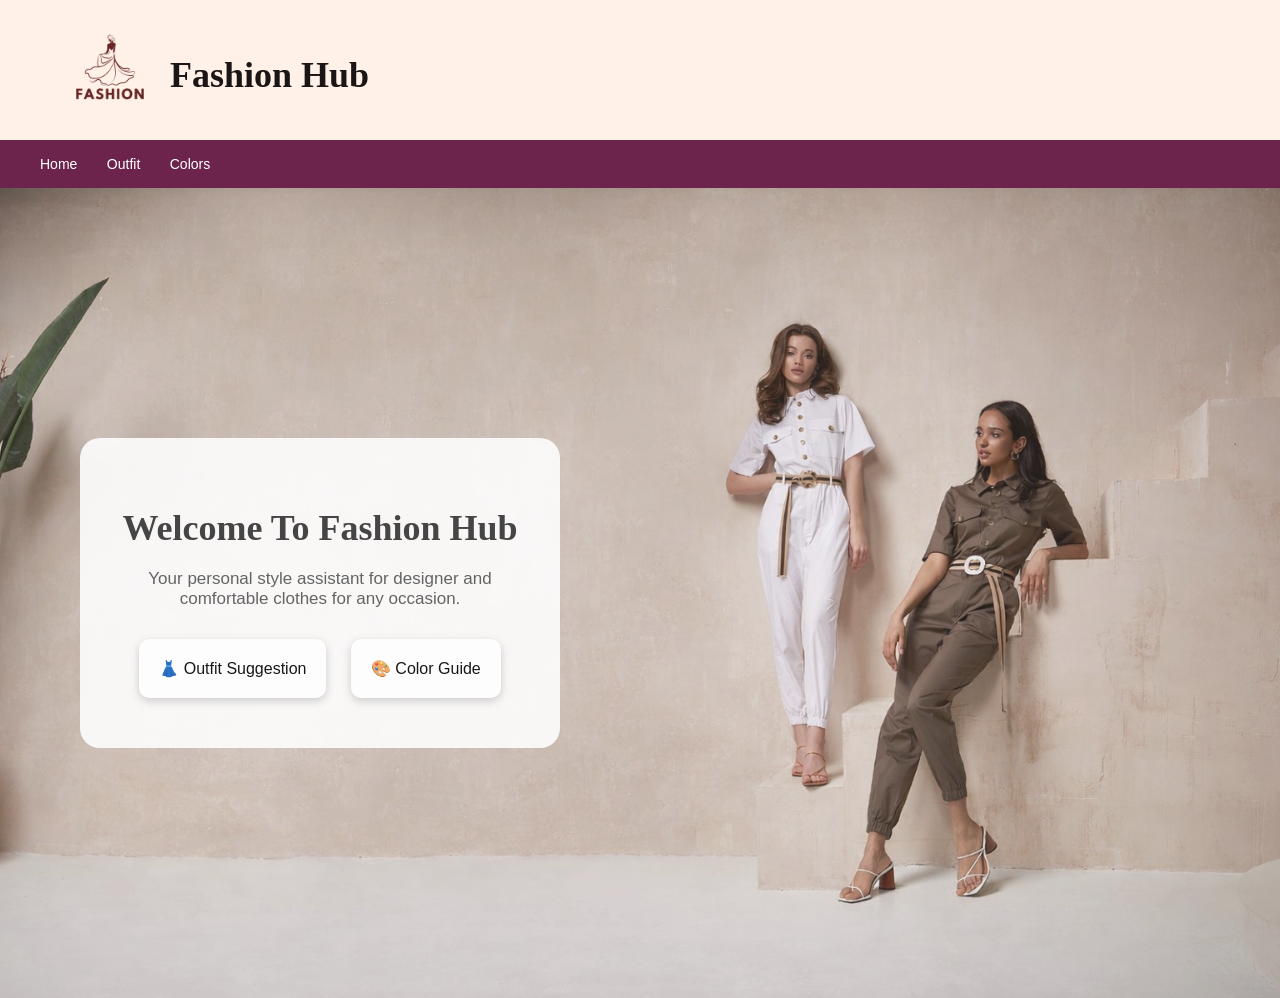
<file: index.html>
<!DOCTYPE html>
<html>
<head>
    <title>Fashion Hub</title>
    <link rel="stylesheet" href="style.css">
</head>
<body>
<header> 
    <div class="logo"> 
        <inline style="display: flex; align-items: center;">
        <img src="logo.png" alt="Fashion Hub Logo" height="100px" width="100px"   style="margin-right: 10px;">
        <h1>Fashion Hub</h1>
        </inline>
    </div></header>


<nav>
    <div>
        <a href="index.html">Home</a>
        <a href="outfit.html">Outfit</a>
        <a href="color.html">Colors</a>
    </div>
</nav>

    
<section class="hero">
<div class="container">
    <h1>Welcome To Fashion Hub</h1>
    <p class="desc">Your personal style assistant for designer and comfortable clothes for any occasion.</p>

    <div class="cards">
        <a href="outfit.html" class="card">👗 Outfit Suggestion</a>
        <a href="color.html" class="card">🎨 Color Guide</a>
    </div>
</div>
</section>

</body>
</html>
</file>
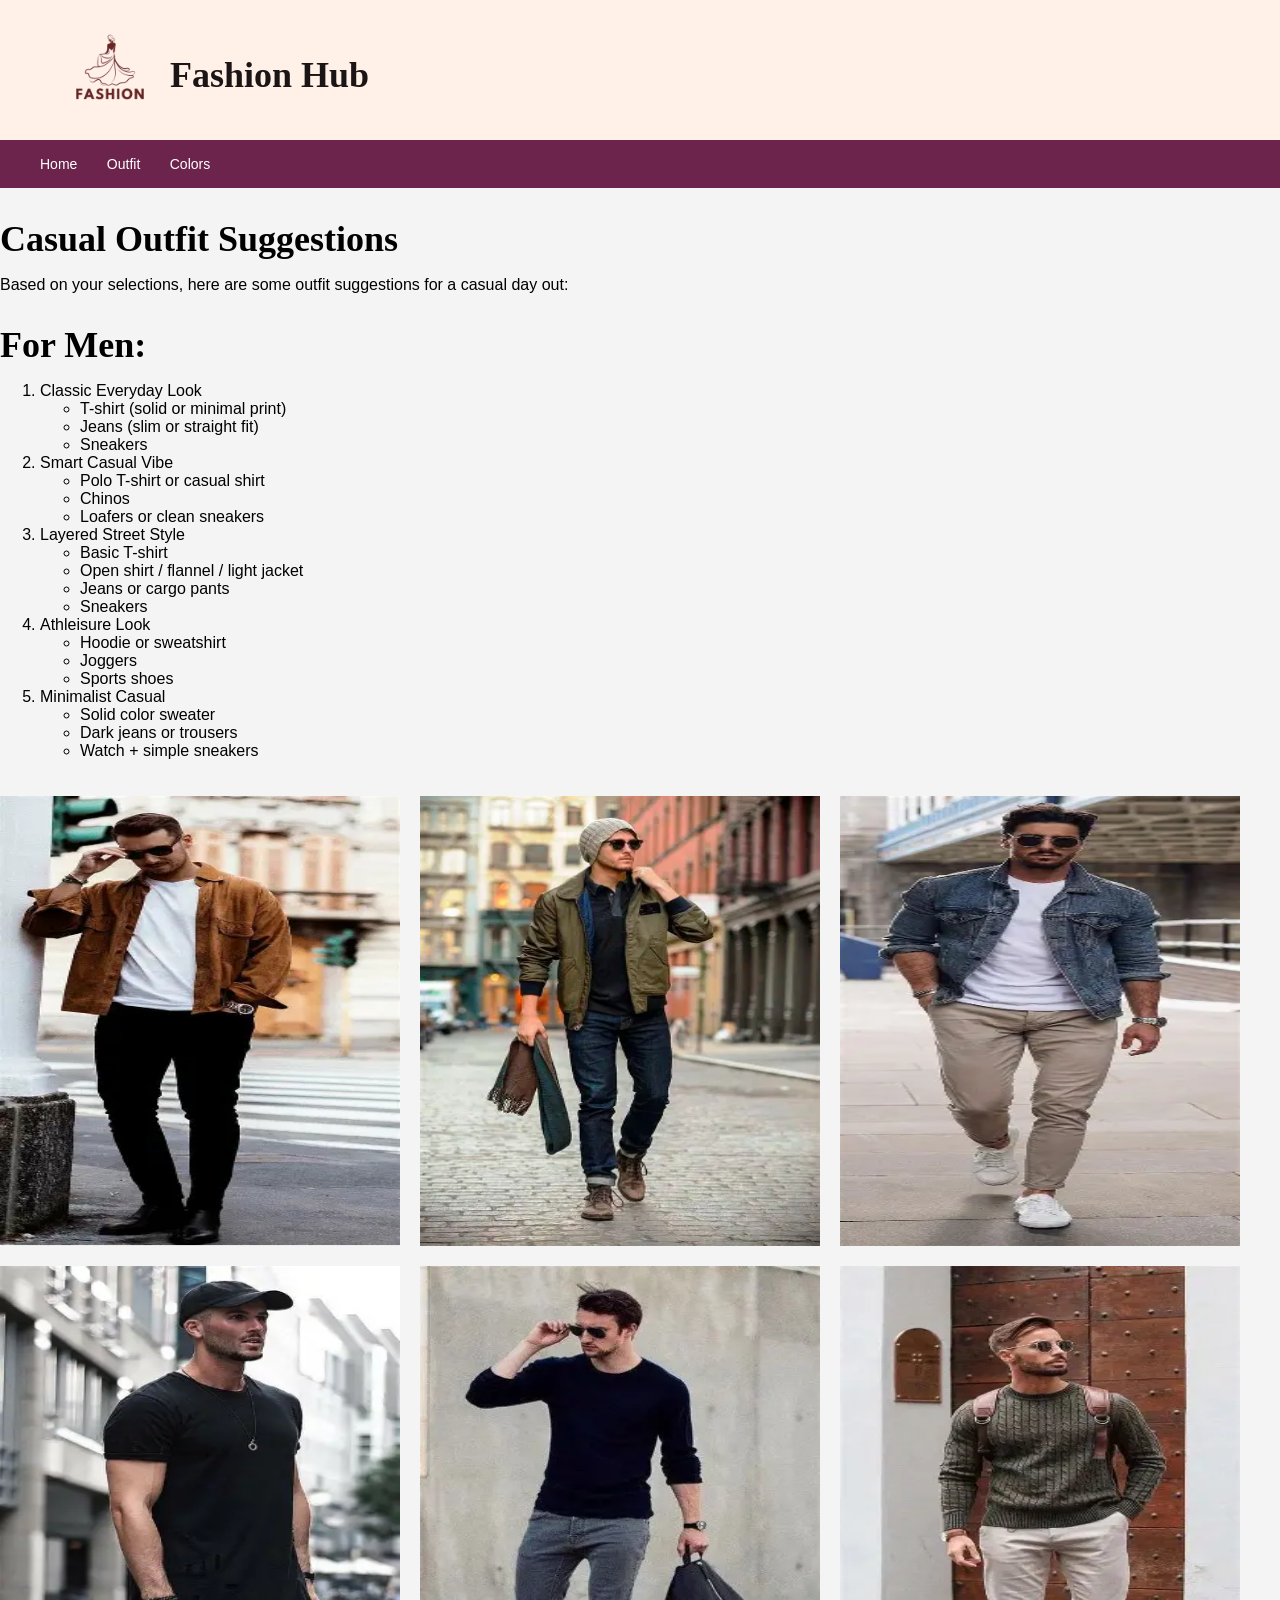
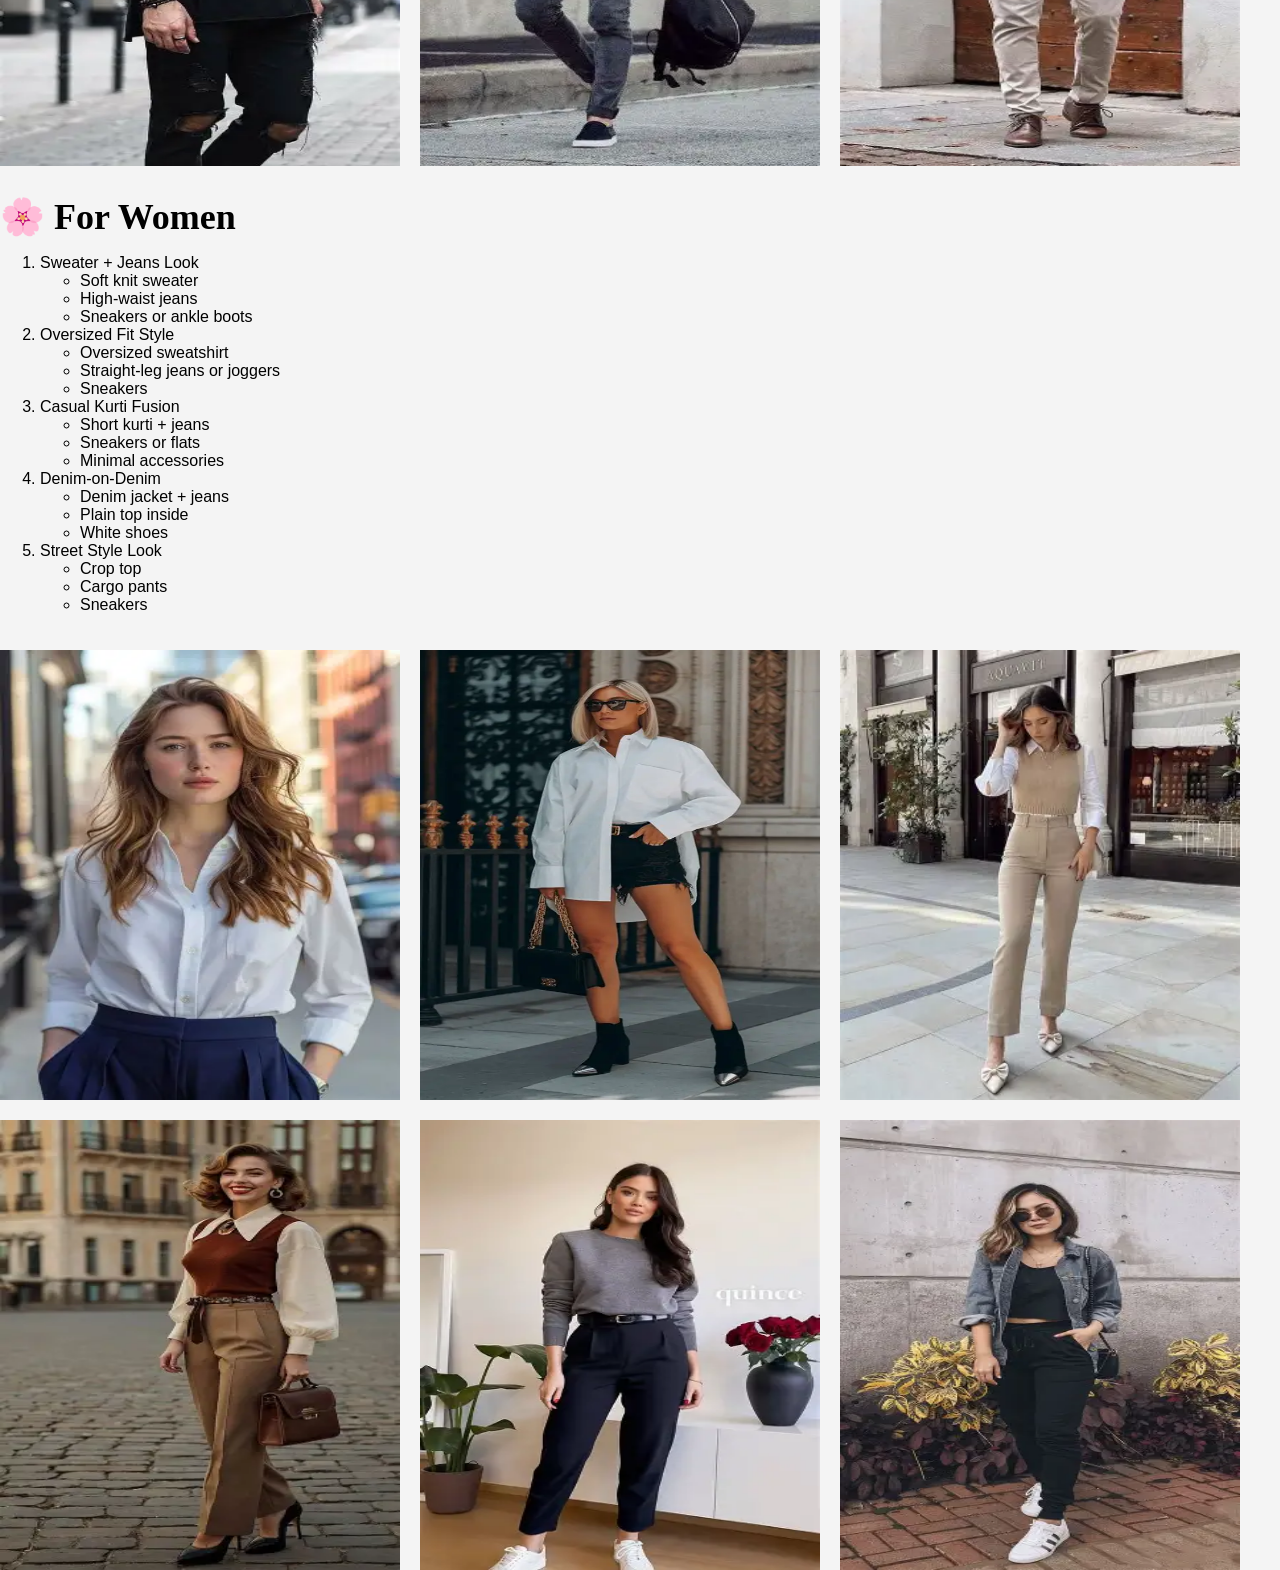
<file: casual.html>
<!DOCTYPE html>
<html>
<head>
    <title>Fashion Hub</title>
    <link rel="stylesheet" href="style.css">
    
</head>
<body>
<header> 
    <div class="logo"> 
        <inline style="display: flex; align-items: center;">
        <img src="logo.png" alt="Fashion Hub Logo" height="100px" width="100px"   style="margin-right: 10px;">
        <h1>Fashion Hub</h1>
        </inline>
    </div></header>


<nav>
    <div>
        <a href="index.html">Home</a>
        <a href="outfit.html">Outfit</a>
        <a href="color.html">Colors</a>
    </div>
</nav>
<div class="content">
    <h2>Casual Outfit Suggestions</h2>
    <p>Based on your selections, here are some outfit suggestions for a casual day out:</p>

    <h2>For Men:</h2>
    <ol>
        <li>Classic Everyday Look</li>
        <ul>
            <li>T-shirt (solid or minimal print)</li>
            <li>Jeans (slim or straight fit)</li>
            <li>Sneakers</li>
        </ul>

        <li>Smart Casual Vibe</li>
        <ul>
            <li>Polo T-shirt or casual shirt</li>
            <li>Chinos</li>
            <li>Loafers or clean sneakers</li>
        </ul>

        <li>Layered Street Style</li>
        <ul>
            <li>Basic T-shirt</li>
            <li>Open shirt / flannel / light jacket</li>
            <li>Jeans or cargo pants</li>
            <li>Sneakers</li>
        </ul>

        <li>Athleisure Look</li>
        <ul>
            <li>Hoodie or sweatshirt</li>
            <li>Joggers</li>
            <li>Sports shoes</li>
        </ul>

        <li>Minimalist Casual</li>
        <ul>
            <li>Solid color sweater</li>
            <li>Dark jeans or trousers</li>
            <li>Watch + simple sneakers</li>
        </ul>
    </ol>
    
    <inline style="display: flex; gap: 20px; flex-wrap: wrap;">
       <img src="sb2.webp" alt="Casual Outfit" style="width:400px; height: 450px; ; margin-top:20px;">
    <img src="sb1.webp" alt="Casual Outfit" style="width:400px; height: 450px; ; margin-top:20px;">
        <img src="sb3.webp" alt="Casual Outfit" style="width:400px; height:450px; ; margin-top:20px;">
        </inline>
        <inline style="display: flex; gap: 20px; flex-wrap: wrap;">
    <img src="sb4.webp" alt="Casual Outfit" style="width:400px; height: 500px; ; margin-top:20px;">
    <img src="sb6.webp" alt="Casual Outfit" style="width:400px; height: 500px; ; margin-top:20px;">
    <img src="sb5.webp" alt="Casual Outfit" style="width:400px; height: 500px;  margin-top:20px;">
    
    </inline>
    <h2>🌸 For Women</h2>
    <ol>
        <li>Sweater + Jeans Look</li>
        <ul>
            <li>Soft knit sweater</li>
            <li>High-waist jeans</li>
            <li>Sneakers or ankle boots</li>
        </ul>

        <li>Oversized Fit Style</li>
        <ul>
            <li>Oversized sweatshirt</li>
            <li>Straight-leg jeans or joggers</li>
            <li>Sneakers</li>
        </ul>

        <li>Casual Kurti Fusion</li>
        <ul>
            <li>Short kurti + jeans</li>
            <li>Sneakers or flats</li>
            <li>Minimal accessories</li>
        </ul>

        <li>Denim-on-Denim</li>
        <ul>
            <li>Denim jacket + jeans</li>
            <li>Plain top inside</li>
            <li>White shoes</li>
        </ul>

        <li>Street Style Look</li>
        <ul>
            <li>Crop top</li>
            <li>Cargo pants</li>
            <li>Sneakers</li>
        </ul>
    </ol>

    <inline style="display: flex; gap: 20px; flex-wrap: wrap;">
        <img src="cg1.webp" alt="casual Outfit" style="width:400px; height: 450px; margin-top:20px;">
        <img src="cg2.webp" alt="casual Outfit" style="width:400px; height: 450px;  margin-top:20px;">  
        <img src="cg6.webp" alt="casual Outfit" style="width:400px; height:450px;  margin-top:20px;">
        </inline>
        <inline style="display: flex; gap: 20px; flex-wrap: wrap;">
        <img src="cg4.webp" alt="casual Outfit" style="width:400px; height: 450px;  margin-top:20px;">
        <img src="cg5.webp" alt="casual Outfit" style="width:400px; height: 450px;  margin-top:20px;">
        <img src="cg3.webp" alt="casual Outfit" style="width:400px; height: 450px;  margin-top:20px;">
    </inline>
    </div>
</body></html>
</file>
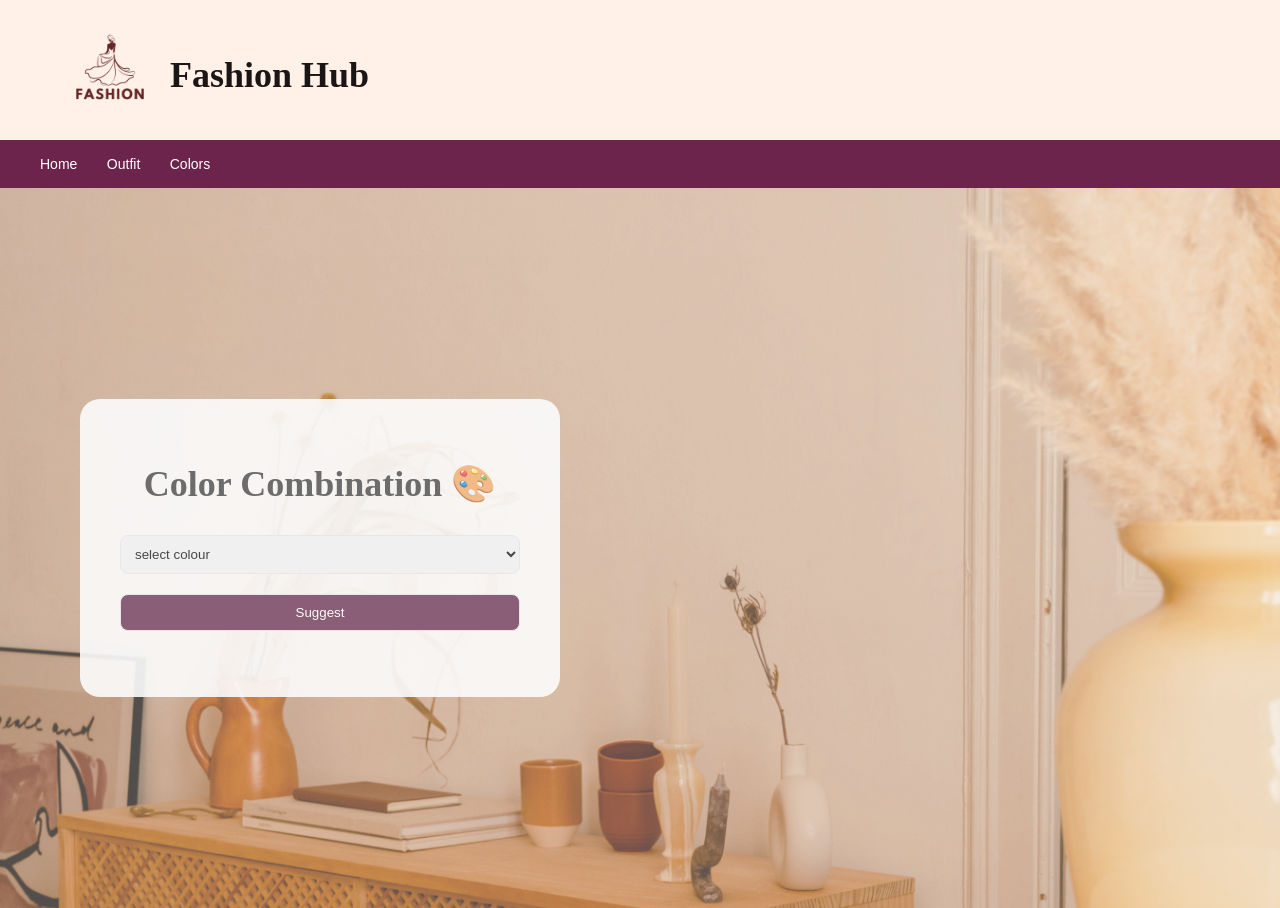
<file: color.html>
<!DOCTYPE html>
<html>
<head>
    <title>Color Guide</title>
    <link rel="stylesheet" href="style.css">
   
</head>
<body>
<header> 
    <div class="logo"> 
        <inline style="display: flex; align-items: center;">
        <img src="logo.png" alt="Fashion Hub Logo" height="100px" width="100px"   style="margin-right: 10px;">
        <h1>Fashion Hub</h1>
        </inline>
    </div></header>


<nav>
    <div>
        <a href="index.html">Home</a>
        <a href="outfit.html">Outfit</a>
        <a href="color.html">Colors</a>
    </div>
</nav>
<div class="color">
<div class="container">
    <h1>Color Combination 🎨</h1>

    <select id="color">
         <option  value="blue" >select colour</option>
        <option id="blue" value="blue" >Blue</option>
        <option id="black" value="black" >Black</option>
        <option id="red" value="red" >Red</option>
        <option id="green" value="green" >Green</option>
        <option id="orange" value="orange" >Orange</option>
        <option id="brown" value="brown" >Brown</option>
        <option id="pink" value="pink" >Pink</option>
        <option id="yellow" value="yellow" >Yellow</option>
        <option id="purple" value="purple" >Purple</option>
        <option id="white" value="white" >White</option>
<option id="gray" value="gray" >Gray</option>
    </select>

    <button onclick="suggestColor()">Suggest</button>

    <p id="colorResult"></p>
</div>
</div>

<script src="script.js"></script>
</body>
</html>
</file>
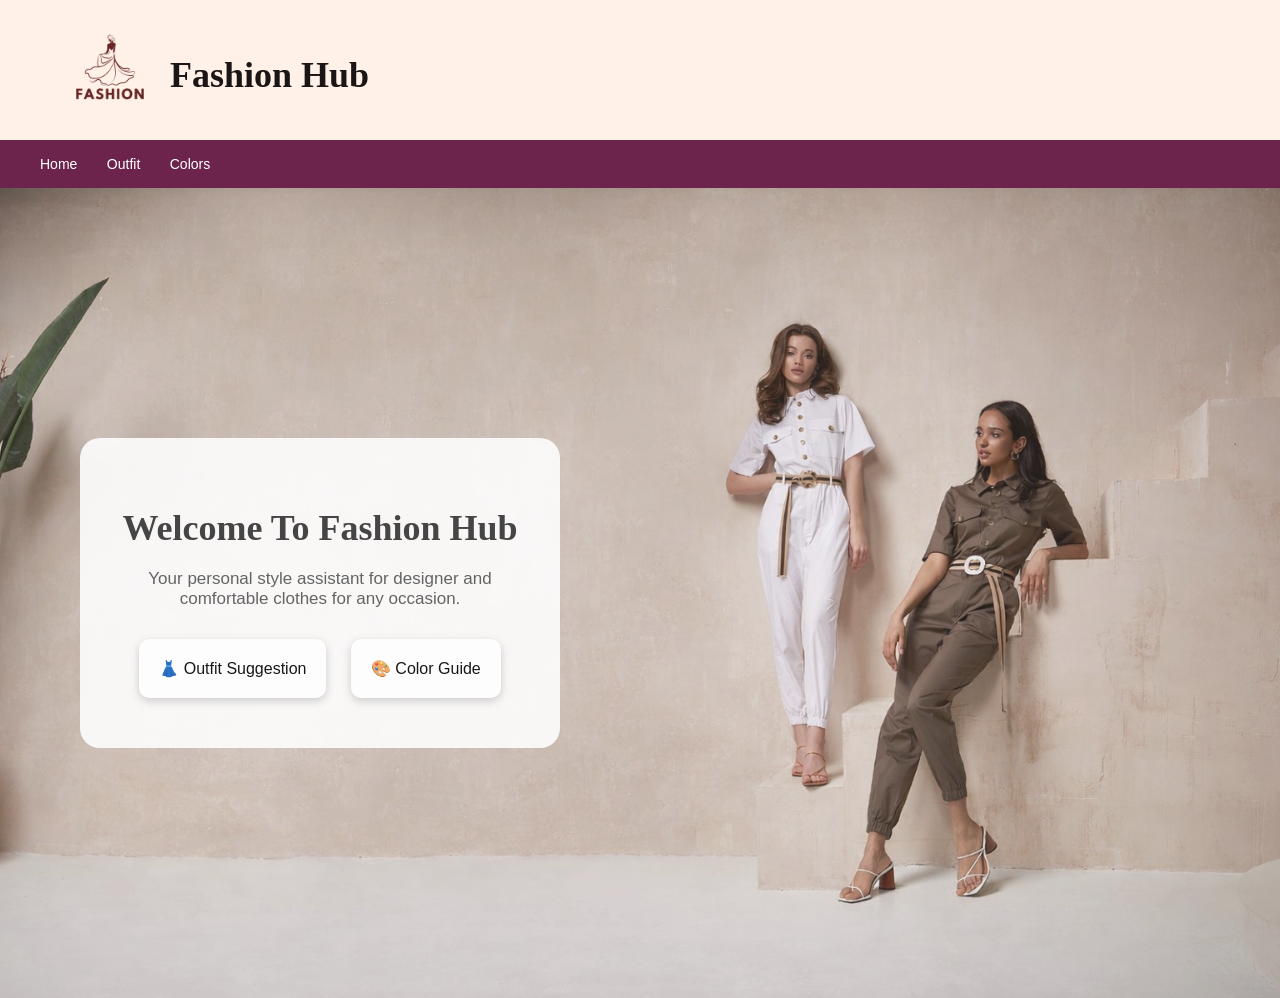
<file: home.html>
<!DOCTYPE html>
<html>
<head>
    <title>Fashion Hub</title>
    <link rel="stylesheet" href="style.css">
</head>
<body>
<header> 
    <div class="logo"> 
        <inline style="display: flex; align-items: center;">
        <img src="logo.png" alt="Fashion Hub Logo" height="100px" width="100px"   style="margin-right: 10px;">
        <h1>Fashion Hub</h1>
        </inline>
    </div></header>


<nav>
    <div>
        <a href="home.html">Home</a>
        <a href="outfit.html">Outfit</a>
        <a href="color.html">Colors</a>
    </div>
</nav>

    
<section class="hero">
<div class="container">
    <h1>Welcome To Fashion Hub</h1>
    <p class="desc">Your personal style assistant for designer and comfortable clothes for any occasion.</p>

    <div class="cards">
        <a href="outfit.html" class="card">👗 Outfit Suggestion</a>
        <a href="color.html" class="card">🎨 Color Guide</a>
    </div>
</div>
</section>

</body>
</html>
</file>
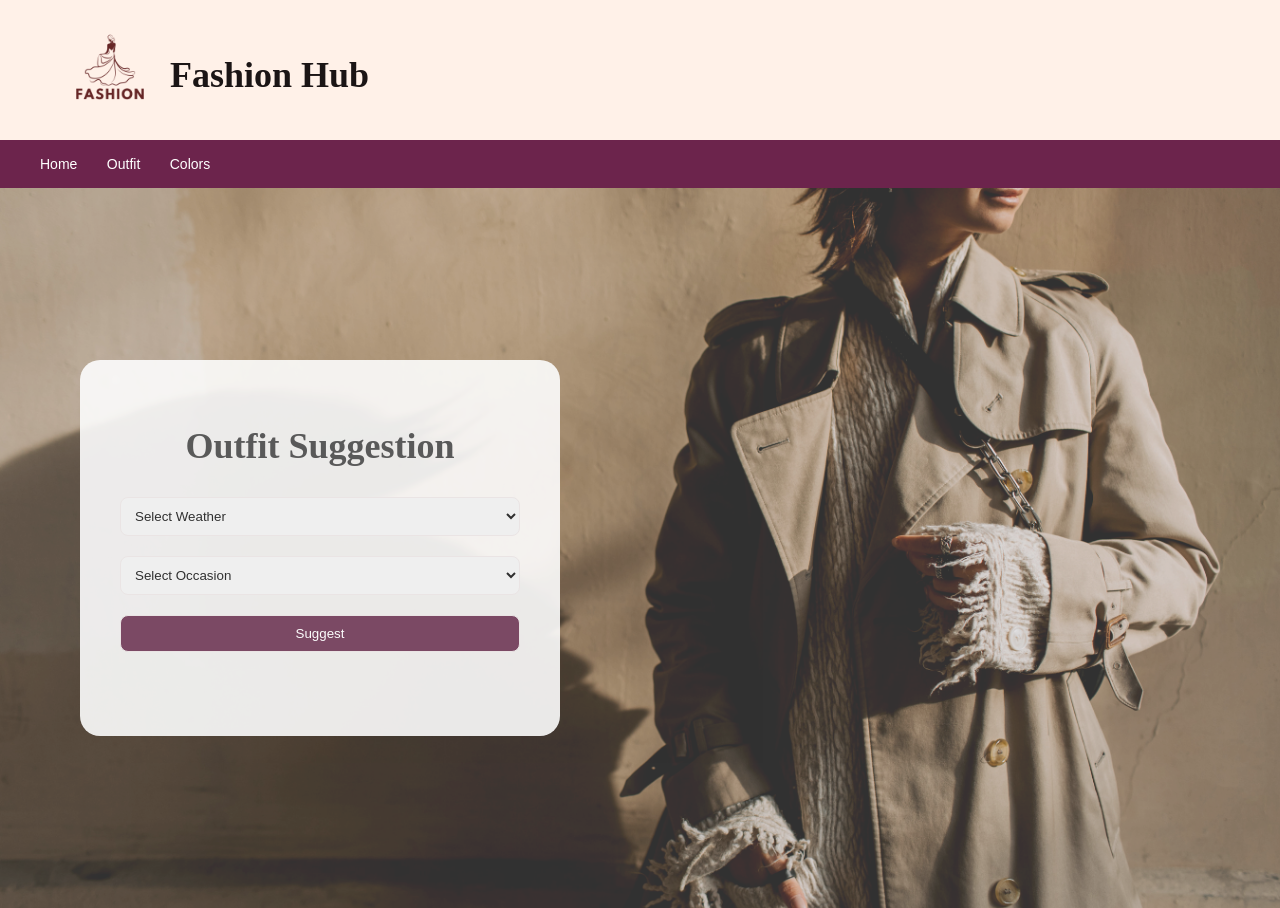
<file: outfit.html>
<!DOCTYPE html>
<html>
<head>
    <title>Outfit Suggestion</title>
    <link rel="stylesheet" href="style.css">
</head>
<body>
<header> 
    <div class="logo"> 
        <inline style="display: flex; align-items: center;">
        <img src="logo.png" alt="Fashion Hub Logo" height="100px" width="100px"   style="margin-right: 10px;">
        <h1>Fashion Hub</h1>
        </inline>
    </div></header>


<nav>
    <div>
        <a href="index.html">Home</a>
        <a href="outfit.html">Outfit</a>
        <a href="color.html">Colors</a>
    </div>
</nav>
<div class="outfit">
<div class="container">
    <h1>Outfit Suggestion </h1>
<select id="weather" name="Weather">
        <option value="">Select Weather</option>
        <option value="hot">Summer</option>
        <option value="cold">Winter</option>
        <option value="rainy">Rainy</option>
    </select>
    
    <select id="occasion" name="Occasion" >
        <option value="">Select Occasion</option>
        <option value="college">College</option>
        <option value="party">Party</option>
        <option value="casual">Casual</option>
    </select>

    

    <button onclick="suggestOutfit()">Suggest</button>

    <p id="result"></p>
    <img id="outfitImage" width="250">
</div>
</div>

<script src="script.js"></script>
</body>
</html>
</file>
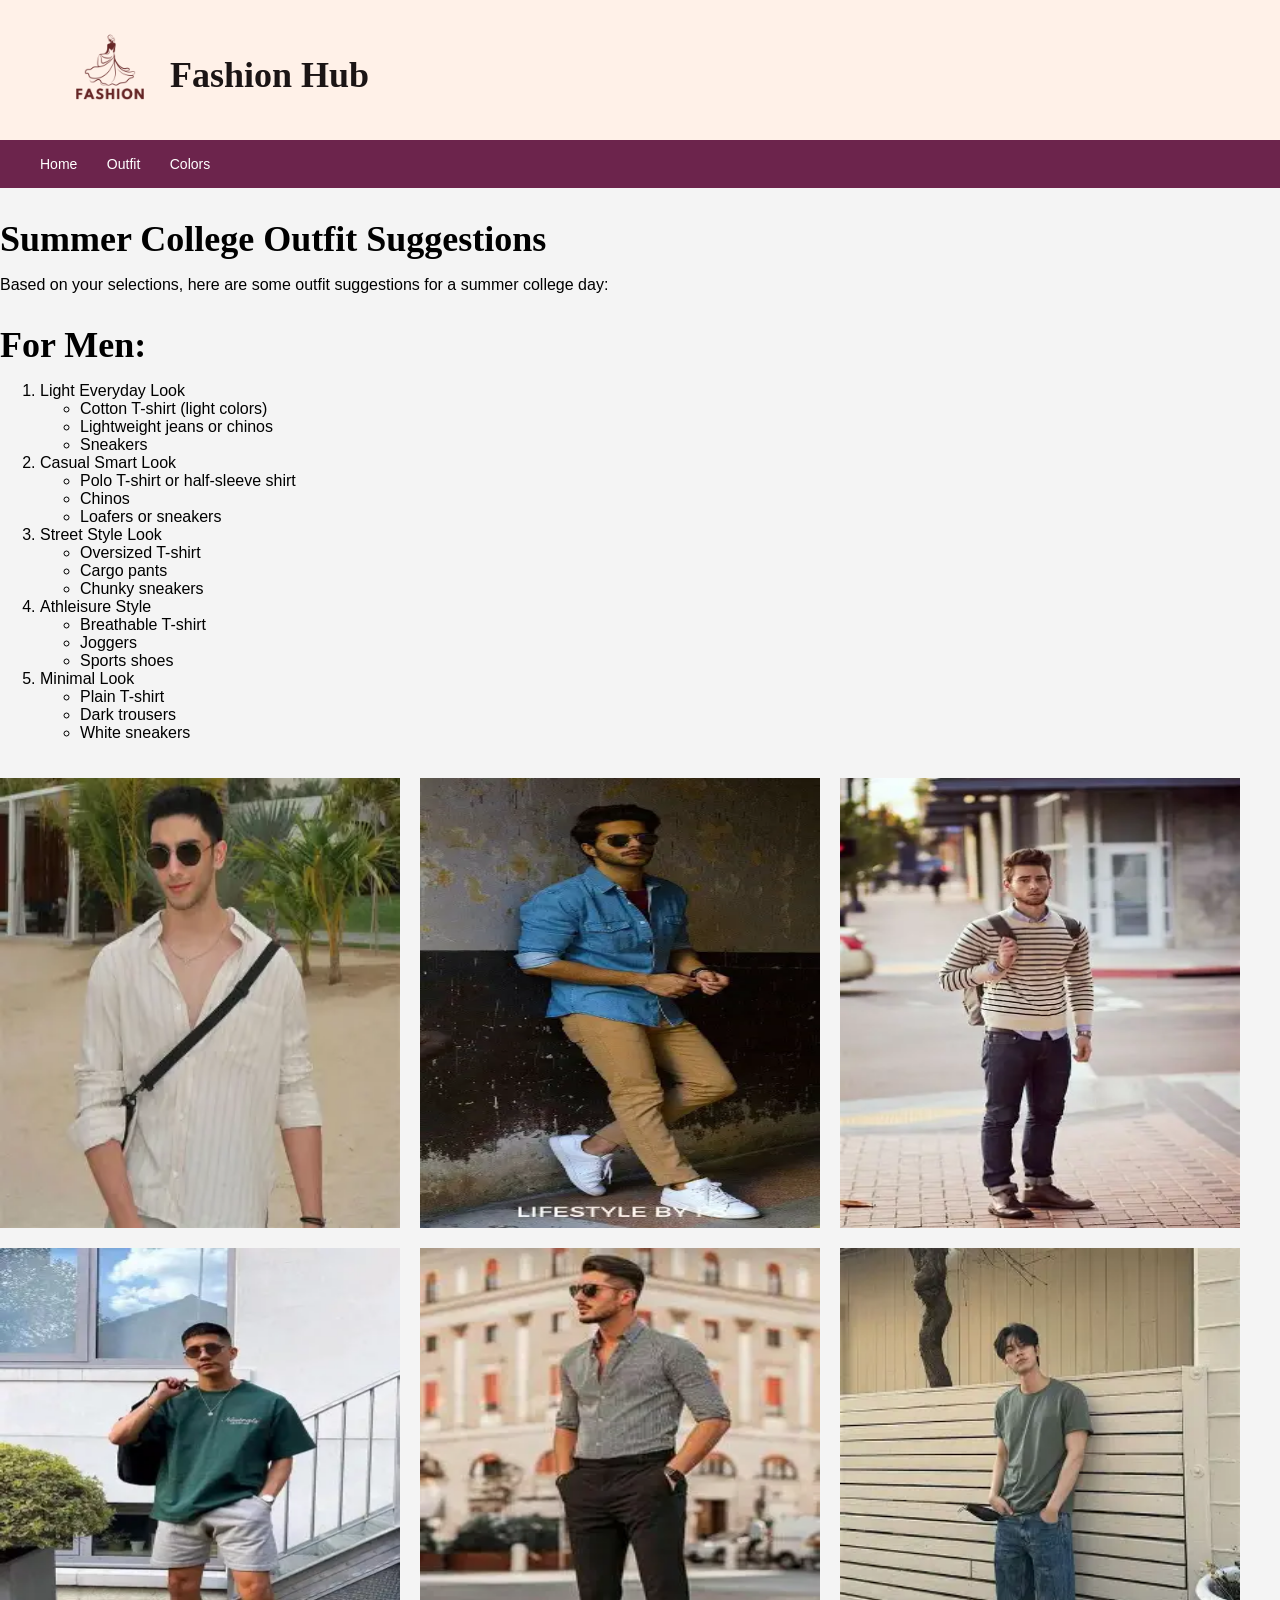
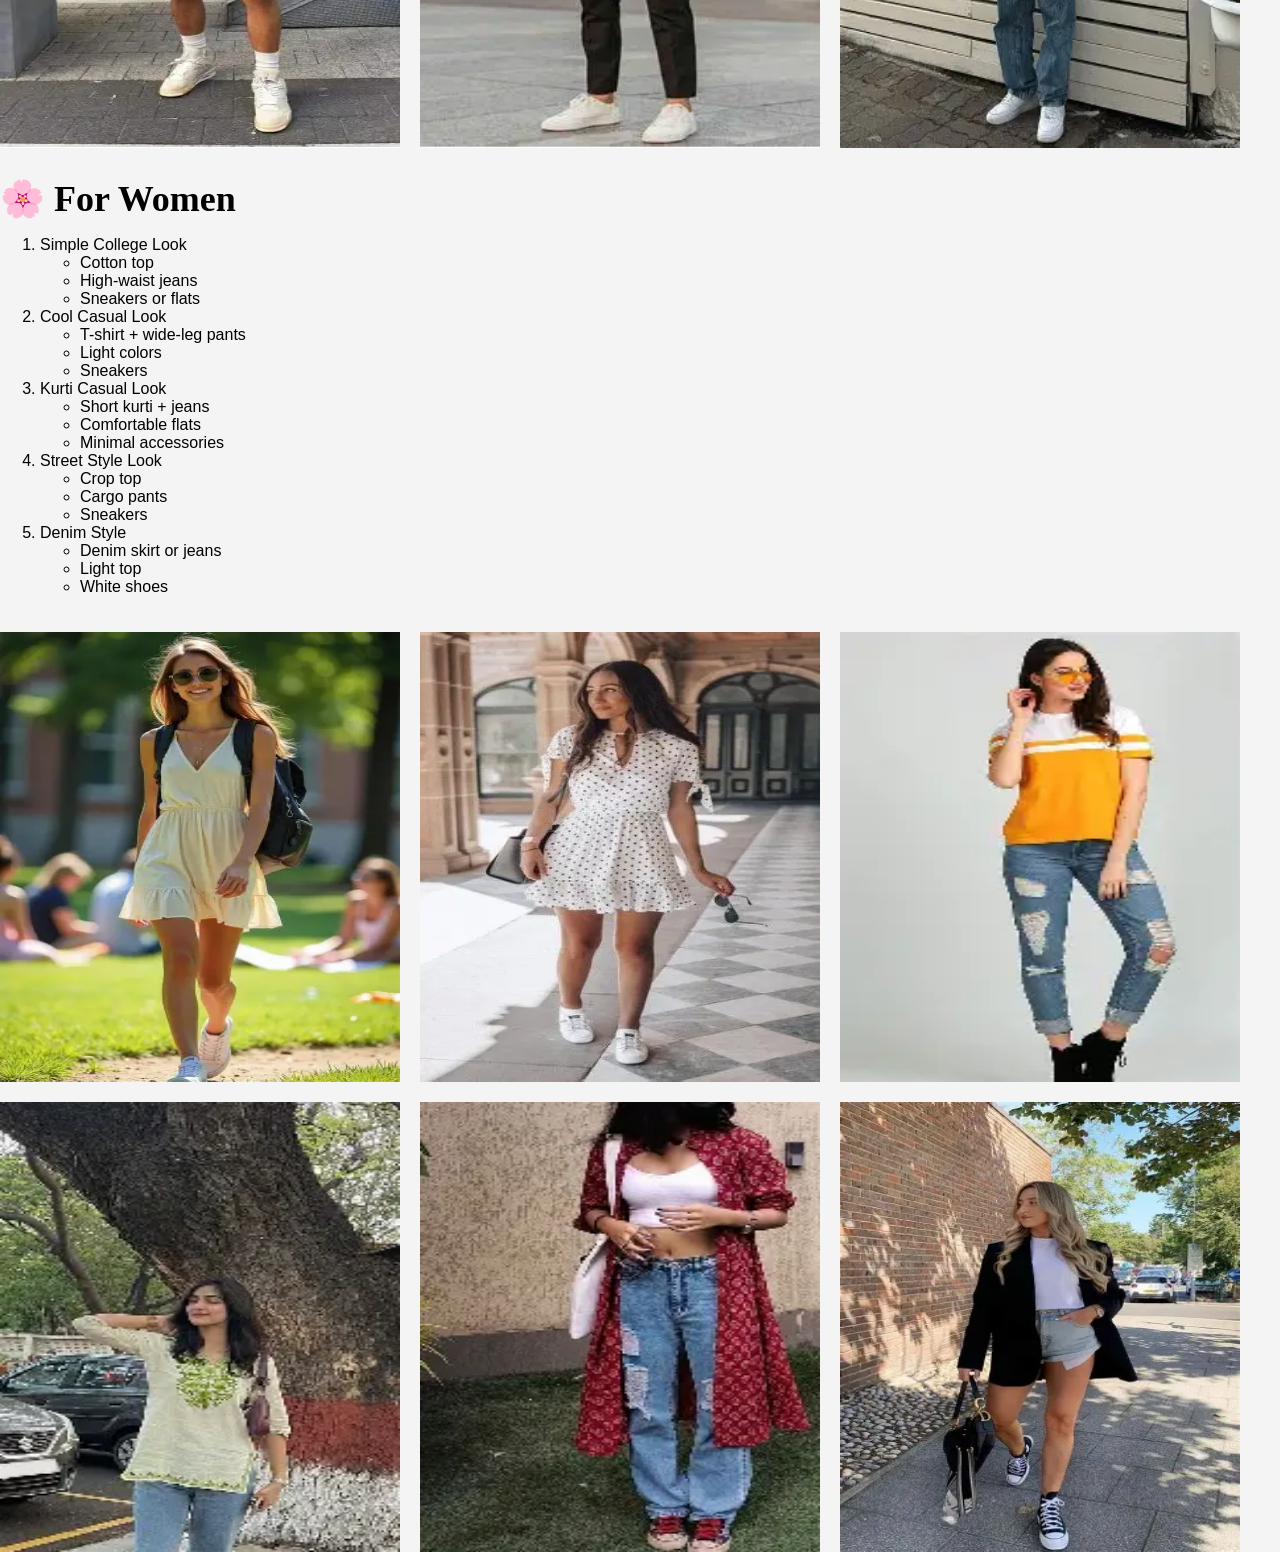
<file: sum_col.html>
<!DOCTYPE html>
<html>
<head>
    <title>Fashion Hub</title>
    <link rel="stylesheet" href="style.css">
    
</head>
<body>
<header> 
    <div class="logo"> 
        <inline style="display: flex; align-items: center;">
        <img src="logo.png" alt="Fashion Hub Logo" height="100px" width="100px"   style="margin-right: 10px;">
        <h1>Fashion Hub</h1>
        </inline>
    </div></header>


<nav>
    <div>
        <a href="index.html">Home</a>
        <a href="outfit.html">Outfit</a>
        <a href="color.html">Colors</a>
    </div>
</nav>
<div class="content">
    <h2>Summer College Outfit Suggestions</h2>
    <p>Based on your selections, here are some outfit suggestions for a summer college day:</p>

    <h2>For Men:</h2>
    <ol>
        <li>Light Everyday Look</li>
        <ul>
            <li>Cotton T-shirt (light colors)</li>
            <li>Lightweight jeans or chinos</li>
            <li>Sneakers</li>
        </ul>

        <li>Casual Smart Look</li>
        <ul>
            <li>Polo T-shirt or half-sleeve shirt</li>
            <li>Chinos</li>
            <li>Loafers or sneakers</li>
        </ul>

        <li>Street Style Look</li>
        <ul>
            <li>Oversized T-shirt</li>
            <li>Cargo pants</li>
            <li>Chunky sneakers</li>
        </ul>

        <li>Athleisure Style</li>
        <ul>
            <li>Breathable T-shirt</li>
            <li>Joggers</li>
            <li>Sports shoes</li>
        </ul>

        <li>Minimal Look</li>
        <ul>
            <li>Plain T-shirt</li>
            <li>Dark trousers</li>
            <li>White sneakers</li>
        </ul>
    </ol>
    <inline style="display: flex; gap: 20px; flex-wrap: wrap;">
       <img src="sm1.webp" alt="Summer College Outfit" style="width:400px; height: 450px; ; margin-top:20px;">
    <img src="sm2.webp" alt="Summer College Outfit" style="width:400px; height: 450px; ; margin-top:20px;">
        <img src="sm3.webp" alt="Summer College Outfit" style="width:400px; height:450px; ; margin-top:20px;">
        </inline>
        <inline style="display: flex; gap: 20px; flex-wrap: wrap;">
    <img src="sm4.webp" alt="Summer College Outfit" style="width:400px; height: 500px; ; margin-top:20px;">
    <img src="sm6.webp" alt="Summer College Outfit" style="width:400px; height: 500px; ; margin-top:20px;">
    <img src="sm5.webp" alt="Summer College Outfit" style="width:400px; height: 500px;  margin-top:20px;">
    
    </inline>
   <h2>🌸 For Women</h2>
    <ol>
        <li>Simple College Look</li>
        <ul>
            <li>Cotton top</li>
            <li>High-waist jeans</li>
            <li>Sneakers or flats</li>
        </ul>

        <li>Cool Casual Look</li>
        <ul>
            <li>T-shirt + wide-leg pants</li>
            <li>Light colors</li>
            <li>Sneakers</li>
        </ul>

        <li>Kurti Casual Look</li>
        <ul>
            <li>Short kurti + jeans</li>
            <li>Comfortable flats</li>
            <li>Minimal accessories</li>
        </ul>

        <li>Street Style Look</li>
        <ul>
            <li>Crop top</li>
            <li>Cargo pants</li>
            <li>Sneakers</li>
        </ul>

        <li>Denim Style</li>
        <ul>
            <li>Denim skirt or jeans</li>
            <li>Light top</li>
            <li>White shoes</li>
        </ul>
    </ol>

    <inline style="display: flex; gap: 20px; flex-wrap: wrap;">
        <img src="sw1.webp" alt="summer college Outfit" style="width:400px; height: 450px; margin-top:20px;">
        <img src="sw2.webp" alt="summer college Outfit" style="width:400px; height: 450px;  margin-top:20px;">  
        <img src="sw6.webp" alt="summer college Outfit" style="width:400px; height:450px;  margin-top:20px;">
        </inline>
        <inline style="display: flex; gap: 20px; flex-wrap: wrap;">
        <img src="sw4.webp" alt="summer college Outfit" style="width:400px; height: 450px;  margin-top:20px;">
        <img src="sw5.webp" alt="summer college Outfit" style="width:400px; height: 450px;  margin-top:20px;">
        <img src="sw3.webp" alt="summer college Outfit" style="width:400px; height: 450px;  margin-top:20px;">
    </inline>
    </div>

</body></html>
</file>
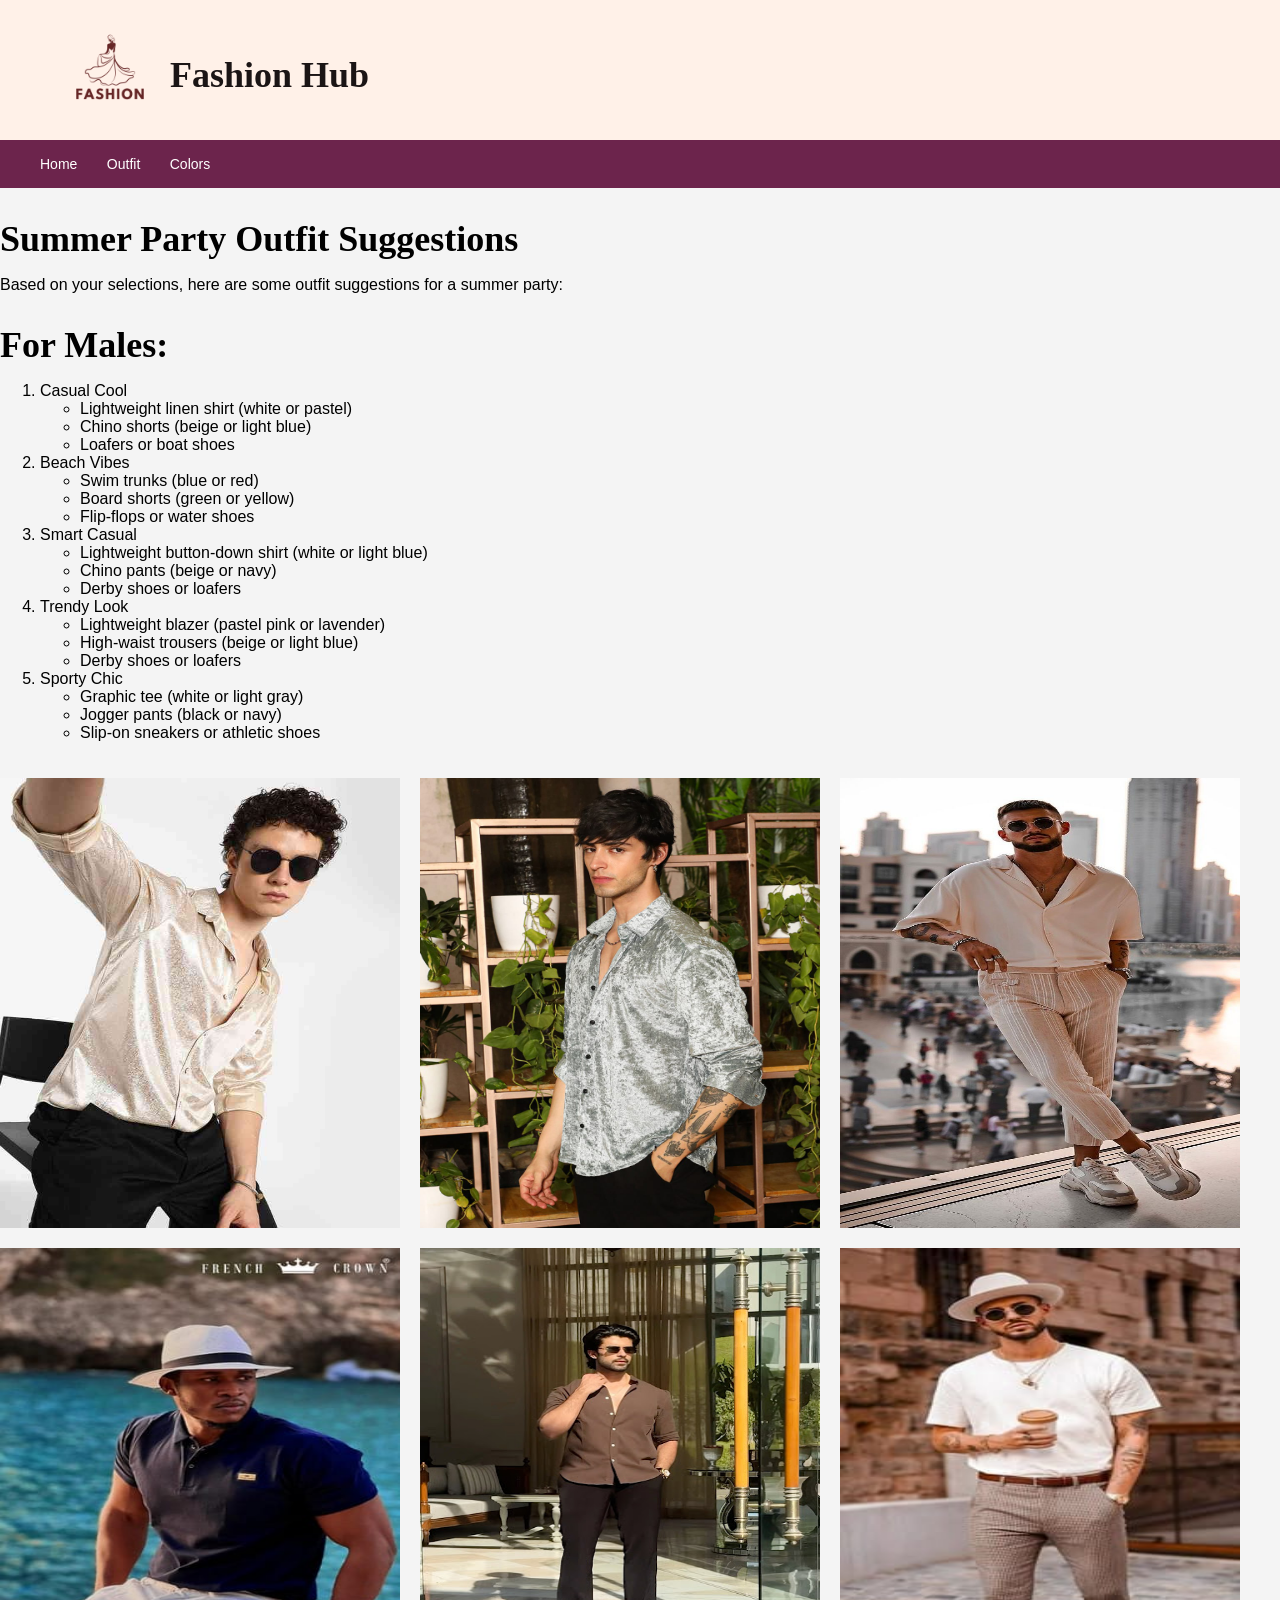
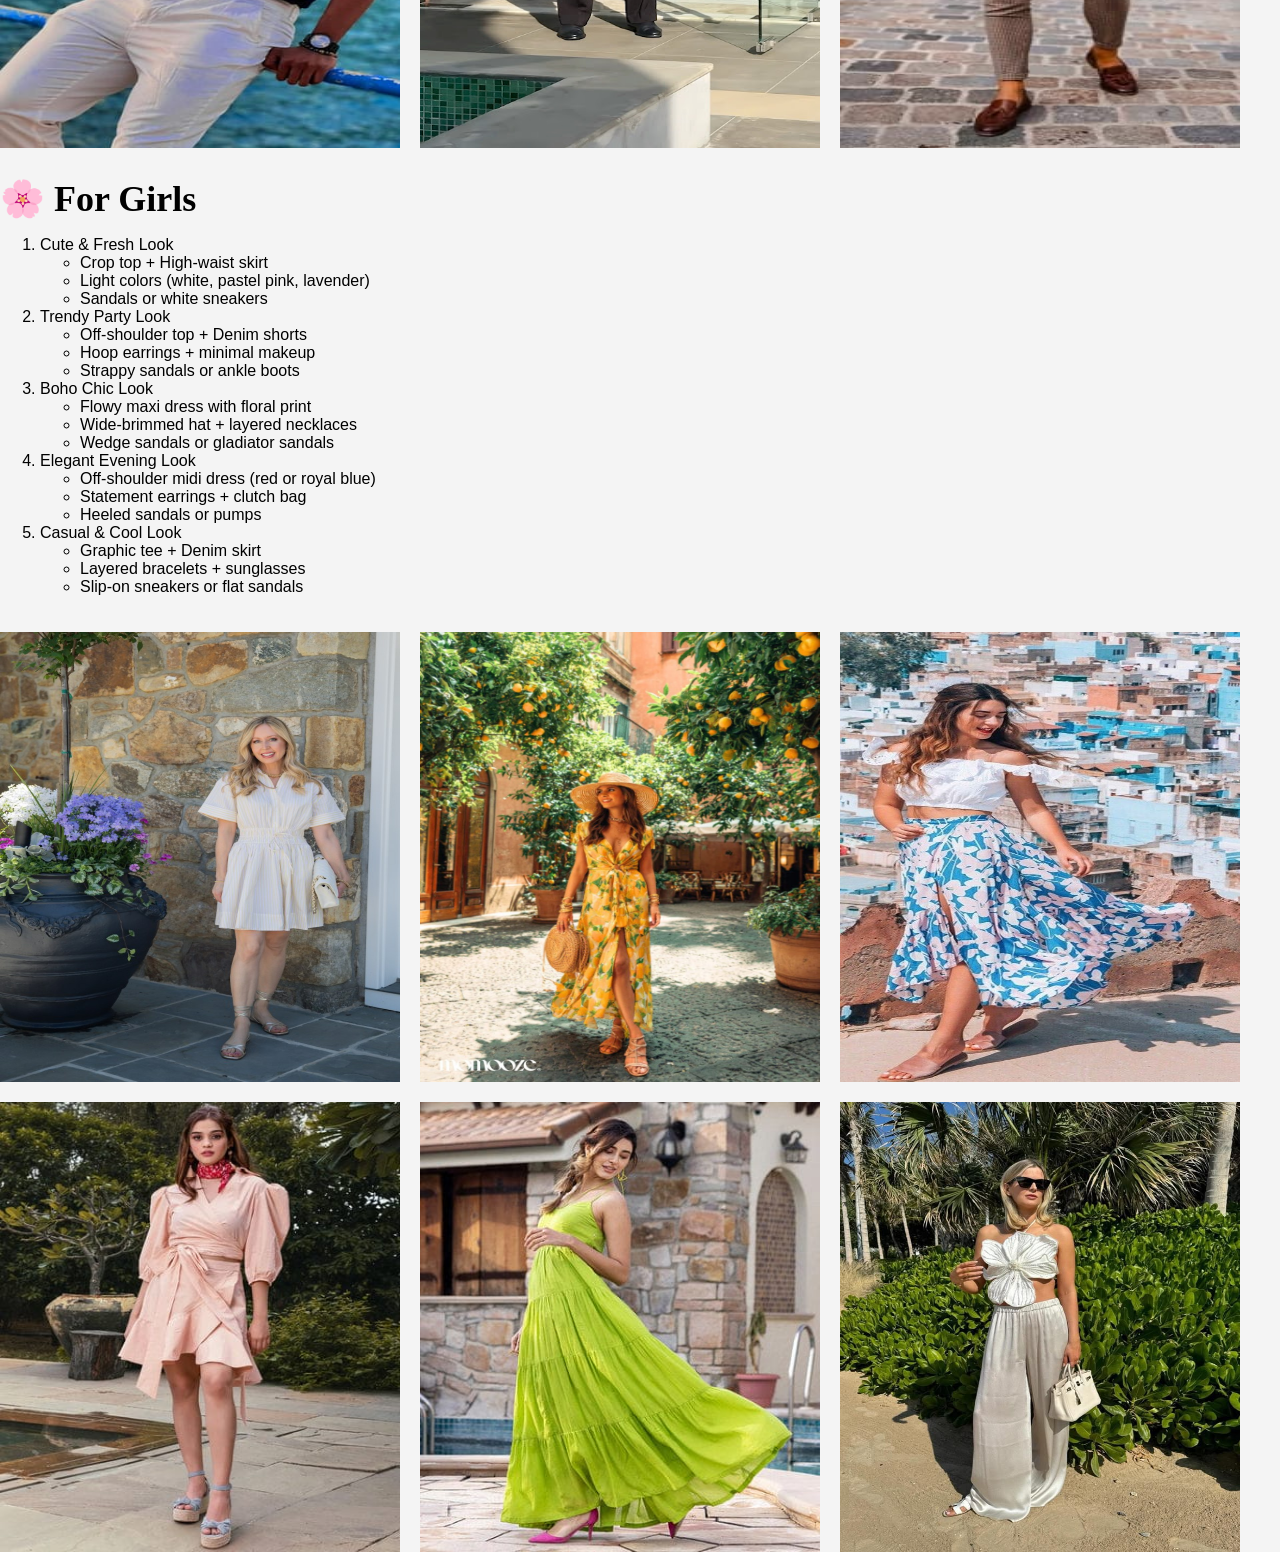
<file: sum_party.html>
<!DOCTYPE html>
<html>
<head>
    <title>Fashion Hub</title>
    <link rel="stylesheet" href="style.css">
    
</head>
<body>
<header> 
    <div class="logo"> 
        <inline style="display: flex; align-items: center;">
        <img src="logo.png" alt="Fashion Hub Logo" height="100px" width="100px"   style="margin-right: 10px;">
        <h1>Fashion Hub</h1>
        </inline>
    </div></header>


<nav>
    <div>
        <a href="index.html">Home</a>
        <a href="outfit.html">Outfit</a>
        <a href="color.html">Colors</a>
    </div>
</nav>
<div class="content">
    <h2>Summer Party Outfit Suggestions</h2>
    <p>Based on your selections, here are some outfit suggestions for a summer party:</p>

    <h2>For Males:</h2>
    <ol>
        <li>Casual Cool</li>
        <ul>
            <li>Lightweight linen shirt (white or pastel)</li>
            <li>Chino shorts (beige or light blue)</li>
            <li>Loafers or boat shoes</li>
        </ul>

        <li>Beach Vibes</li>
        <ul>
            <li>Swim trunks (blue or red)</li>
            <li>Board shorts (green or yellow)</li>
            <li>Flip-flops or water shoes</li>
        </ul>

        <li>Smart Casual</li>
        <ul>
            <li>Lightweight button-down shirt (white or light blue)</li>
            <li>Chino pants (beige or navy)</li>
            <li>Derby shoes or loafers</li>
        </ul>

        <li>Trendy Look</li>
        <ul>
            <li>Lightweight blazer (pastel pink or lavender)</li>
            <li>High-waist trousers (beige or light blue)</li>
            <li>Derby shoes or loafers</li>
        </ul>

        <li>Sporty Chic</li>
        <ul>
            <li>Graphic tee (white or light gray)</li>
            <li>Jogger pants (black or navy)</li>
            <li>Slip-on sneakers or athletic shoes</li>
        </ul>
    </ol>
    
    <inline style="display: flex; gap: 20px; flex-wrap: wrap;">
       <img src="sp2.jpeg" alt="Summer Party Outfit" style="width:400px; height: 450px; ; margin-top:20px;">
    <img src="sp1.jpeg" alt="Summer Party Outfit" style="width:400px; height: 450px; ; margin-top:20px;">
        <img src="sp3.jpeg" alt="Summer Party Outfit" style="width:400px; height:450px; ; margin-top:20px;">
        </inline>
        <inline style="display: flex; gap: 20px; flex-wrap: wrap;">
    <img src="sp4.jpeg" alt="Summer Party Outfit" style="width:400px; height: 500px; ; margin-top:20px;">
    <img src="sp6.jpeg" alt="Summer Party Outfit" style="width:400px; height: 500px; ; margin-top:20px;">
    <img src="sp5.jpeg" alt="Summer Party Outfit" style="width:400px; height: 500px;  margin-top:20px;">
    
    </inline>
   <h2>🌸 For Girls</h2>
    <ol>
        <li>Cute & Fresh Look</li>
        <ul>
            <li>Crop top + High-waist skirt</li>
            <li>Light colors (white, pastel pink, lavender)</li>
            <li>Sandals or white sneakers</li>
        </ul>

        <li>Trendy Party Look</li>
        <ul>
            <li>Off-shoulder top + Denim shorts</li>
            <li>Hoop earrings + minimal makeup</li>
            <li>Strappy sandals or ankle boots</li>
        </ul>

        <li>Boho Chic Look</li>
        <ul>
            <li>Flowy maxi dress with floral print</li>
            <li>Wide-brimmed hat + layered necklaces</li>
            <li>Wedge sandals or gladiator sandals</li>
        </ul>

        <li>Elegant Evening Look</li>
        <ul>
            <li>Off-shoulder midi dress (red or royal blue)</li>
            <li>Statement earrings + clutch bag</li>
            <li>Heeled sandals or pumps</li>
        </ul>

        <li>Casual & Cool Look</li>
        <ul>
            <li>Graphic tee + Denim skirt</li>
            <li>Layered bracelets + sunglasses</li>
            <li>Slip-on sneakers or flat sandals</li>
        </ul>
    </ol>
    <inline style="display: flex; gap: 20px; flex-wrap: wrap;">
        <img src="spg1.jpeg" alt="Summer Party Outfit" style="width:400px; height: 450px; margin-top:20px;">
        <img src="spg2.jpeg" alt="Summer Party Outfit" style="width:400px; height: 450px;  margin-top:20px;">  
        <img src="spg6.jpeg" alt="Summer Party Outfit" style="width:400px; height:450px;  margin-top:20px;">
        </inline>
        <inline style="display: flex; gap: 20px; flex-wrap: wrap;">
        <img src="spg4.jpeg" alt="Summer Party Outfit" style="width:400px; height: 450px;  margin-top:20px;">
        <img src="spg5.jpeg" alt="Summer Party Outfit" style="width:400px; height: 450px;  margin-top:20px;">
        <img src="spg3.jpeg" alt="Summer Party Outfit" style="width:400px; height: 450px;  margin-top:20px;">
    </inline>
    </div>
</body></html>
</file>
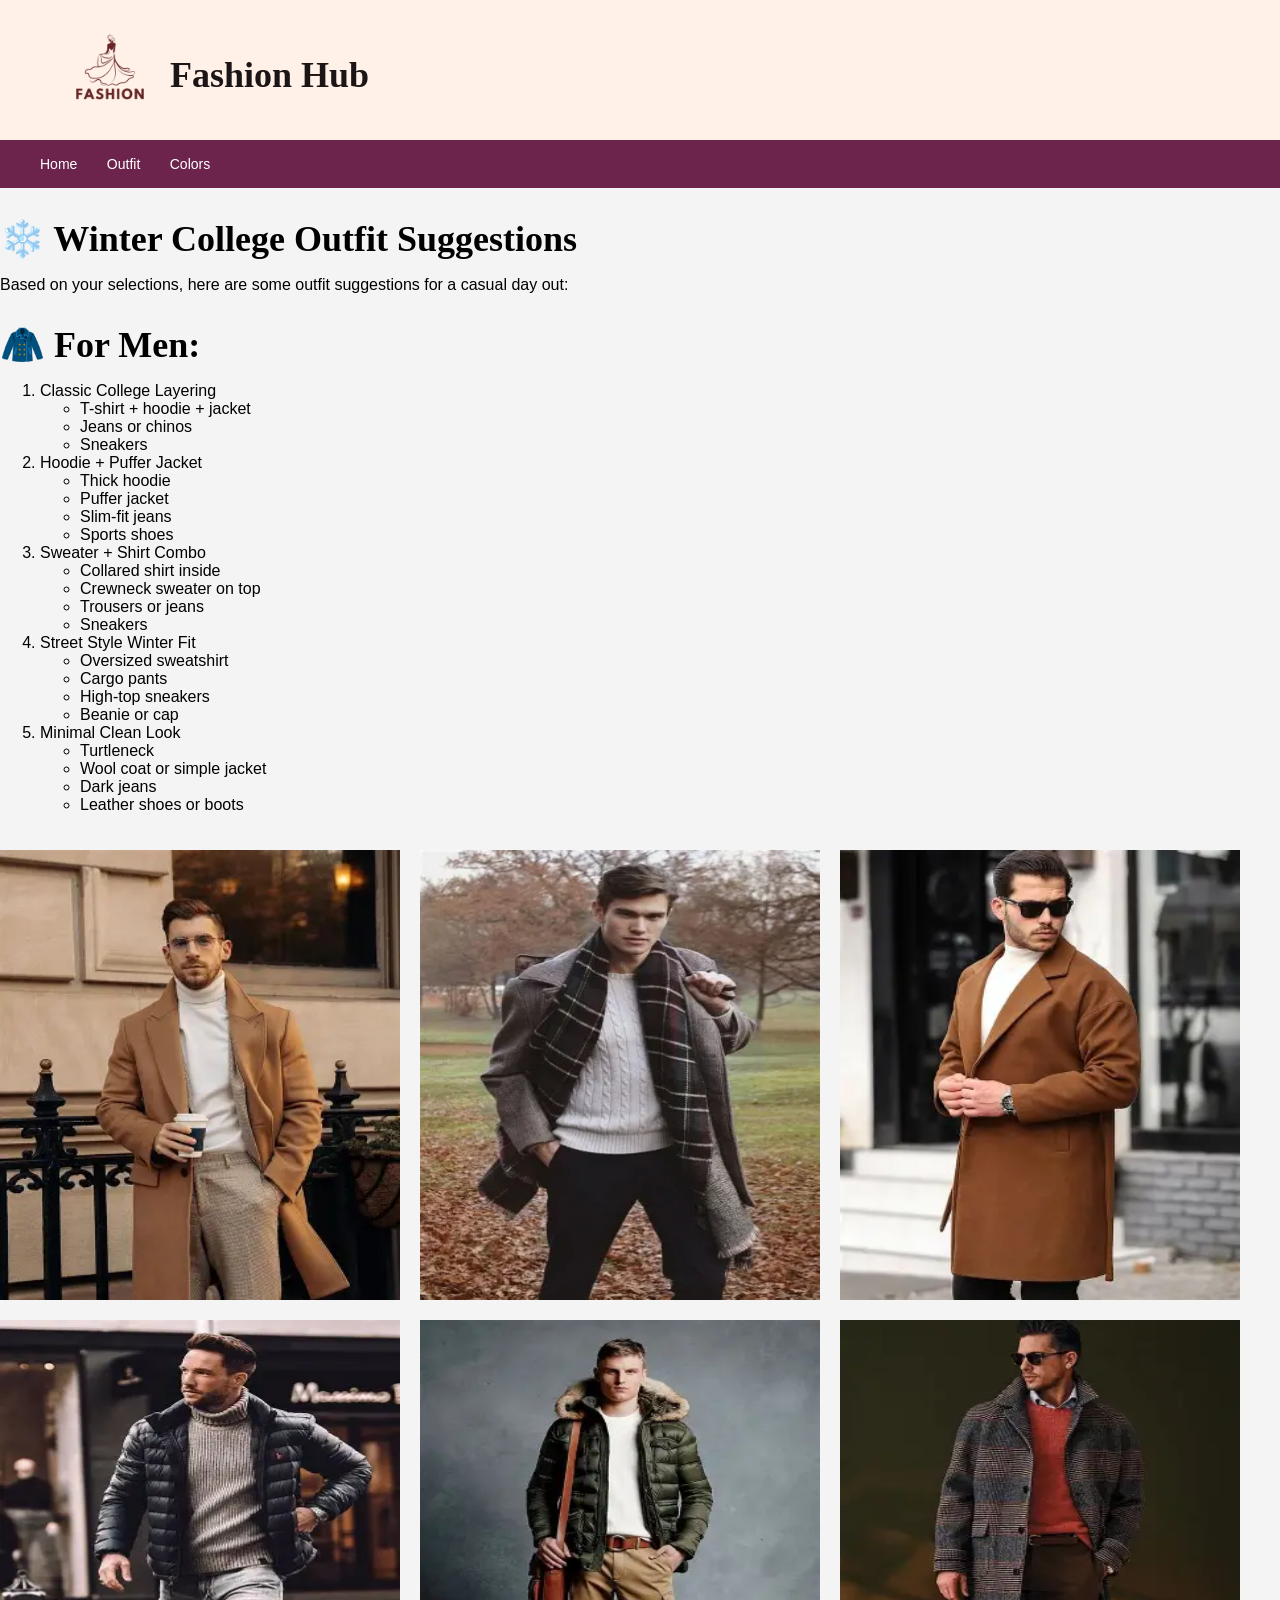
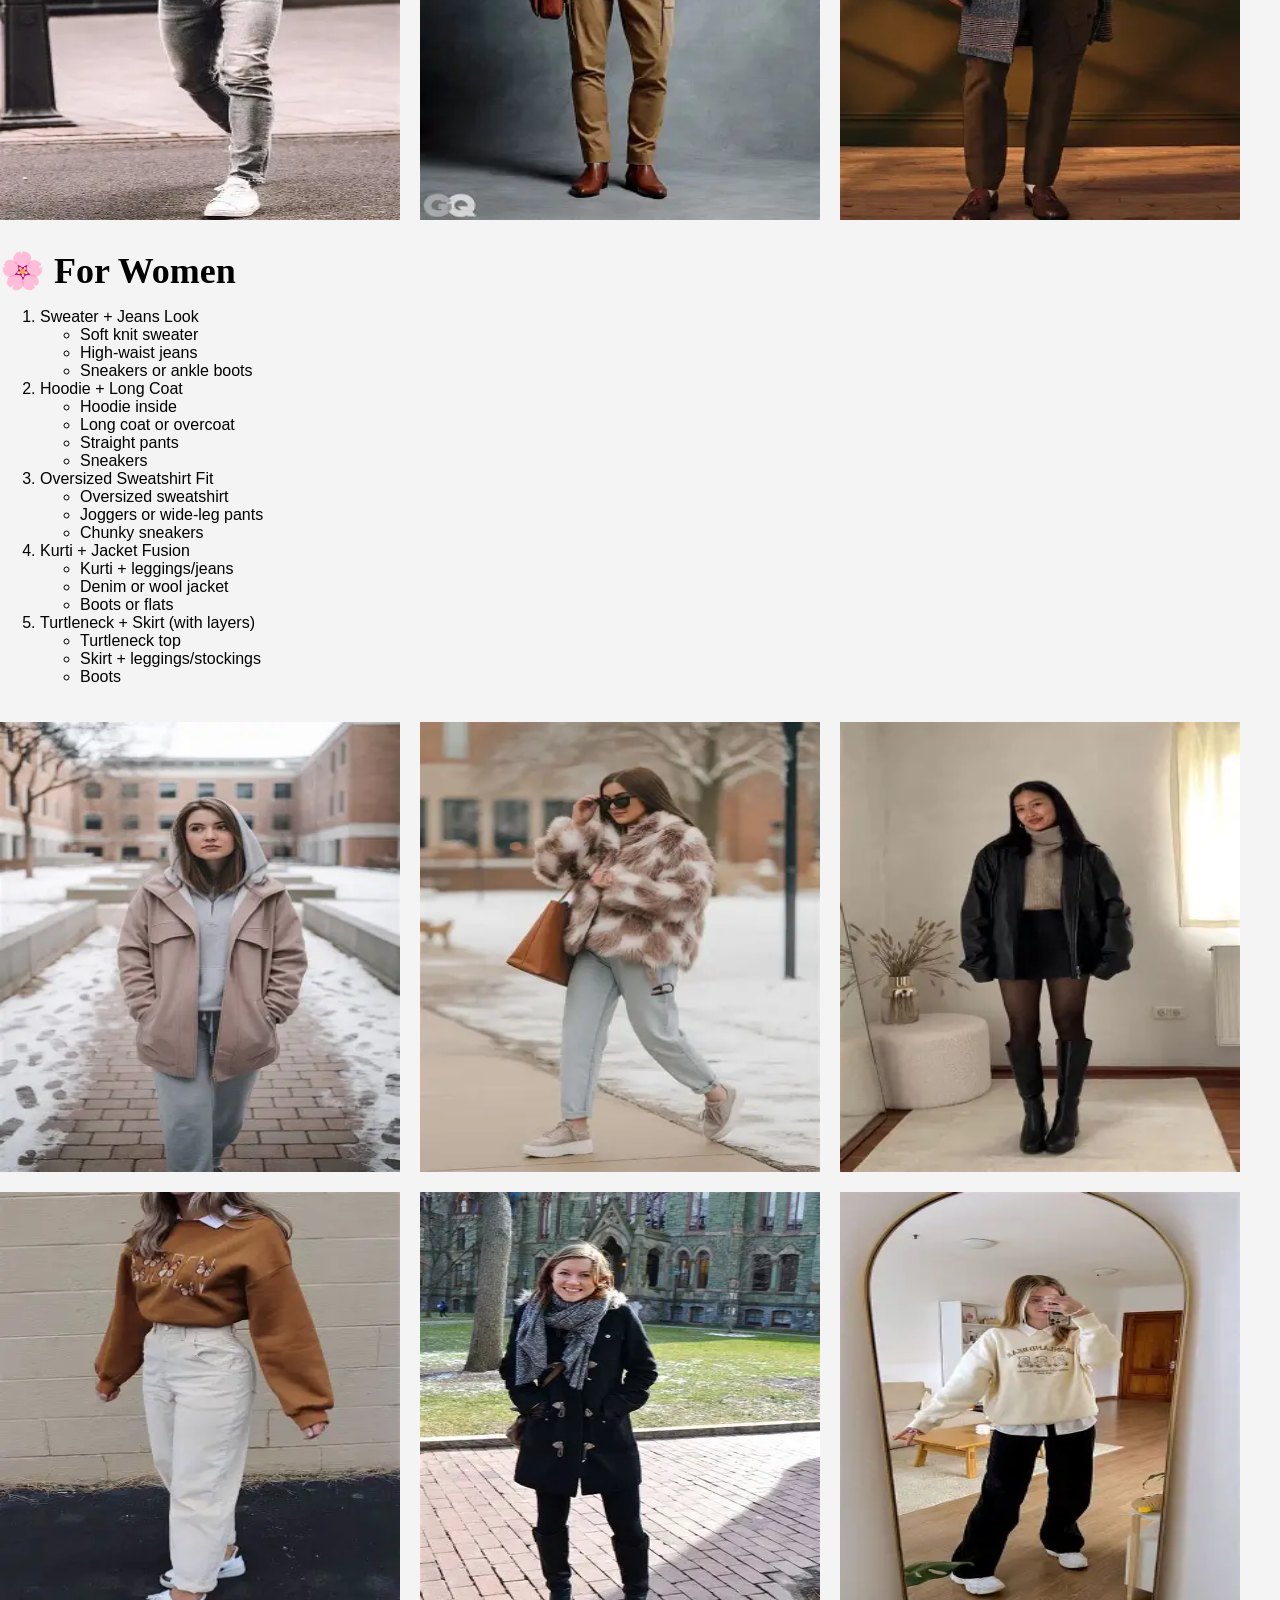
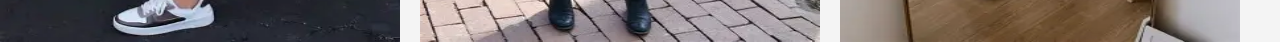
<file: win_clg.html>
<!DOCTYPE html>
<html>
<head>
    <title>Fashion Hub</title>
    <link rel="stylesheet" href="style.css">
    
</head>
<body>
<header> 
    <div class="logo"> 
        <inline style="display: flex; align-items: center;">
        <img src="logo.png" alt="Fashion Hub Logo" height="100px" width="100px"   style="margin-right: 10px;">
        <h1>Fashion Hub</h1>
        </inline>
    </div></header>


<nav>
    <div>
        <a href="index.html">Home</a>
        <a href="outfit.html">Outfit</a>
        <a href="color.html">Colors</a>
    </div>
</nav>
<div class="content">
    <h2>❄️ Winter College Outfit Suggestions</h2>
    <p>Based on your selections, here are some outfit suggestions for a casual day out:</p>

    <h2>🧥 For Men:</h2>
    <ol>
        <li>Classic College Layering</li>
        <ul>
            <li>T-shirt + hoodie + jacket</li>
            <li>Jeans or chinos</li>
            <li>Sneakers</li>
        </ul>

        <li>Hoodie + Puffer Jacket</li>
        <ul>
            <li>Thick hoodie</li>
            <li>Puffer jacket</li>
            <li>Slim-fit jeans</li>
            <li>Sports shoes</li>
        </ul>

        <li>Sweater + Shirt Combo</li>
        <ul>
            <li>Collared shirt inside</li>
            <li>Crewneck sweater on top</li>
            <li>Trousers or jeans</li>
            <li>Sneakers</li>
        </ul>

        <li>Street Style Winter Fit</li>
        <ul>
            <li>Oversized sweatshirt</li>
            <li>Cargo pants</li>
            <li>High-top sneakers</li>
            <li>Beanie or cap</li>
        </ul>

        <li>Minimal Clean Look</li>
        <ul>
            <li>Turtleneck</li>
            <li>Wool coat or simple jacket</li>
            <li>Dark jeans</li>
            <li>Leather shoes or boots</li>
        </ul>
    </ol>
    <inline style="display: flex; gap: 20px; flex-wrap: wrap;">
       <img src="wb1.webp" alt="Winter College Outfit" style="width:400px; height: 450px; ; margin-top:20px;">
    <img src="wb2.webp" alt="Winter College Outfit" style="width:400px; height: 450px; ; margin-top:20px;">
        <img src="wb3.webp" alt="Winter College Outfit" style="width:400px; height:450px; ; margin-top:20px;">
        </inline>
        <inline style="display: flex; gap: 20px; flex-wrap: wrap;">
    <img src="wb4.webp" alt="Winter College Outfit" style="width:400px; height: 500px; ; margin-top:20px;">
    <img src="wb6.webp" alt="Winter College Outfit" style="width:400px; height: 500px; ; margin-top:20px;">
    <img src="wb5.webp" alt="Winter College Outfit" style="width:400px; height: 500px;  margin-top:20px;">
    
    </inline>
    <h2>🌸 For Women</h2>
    <ol>
        <li>Sweater + Jeans Look</li>
        <ul>
            <li>Soft knit sweater</li>
            <li>High-waist jeans</li>
            <li>Sneakers or ankle boots</li>
        </ul>

        <li>Hoodie + Long Coat</li>
        <ul>
            <li>Hoodie inside</li>
            <li>Long coat or overcoat</li>
            <li>Straight pants</li>
            <li>Sneakers</li>
        </ul>

        <li>Oversized Sweatshirt Fit</li>
        <ul>
            <li>Oversized sweatshirt</li>
            <li>Joggers or wide-leg pants</li>
            <li>Chunky sneakers</li>
        </ul>

        <li>Kurti + Jacket Fusion</li>
        <ul>
            <li>Kurti + leggings/jeans</li>
            <li>Denim or wool jacket</li>
            <li>Boots or flats</li>
        </ul>

        <li>Turtleneck + Skirt (with layers)</li>
        <ul>
            <li>Turtleneck top</li>
            <li>Skirt + leggings/stockings</li>
            <li>Boots</li>
        </ul>
    </ol>

    <inline style="display: flex; gap: 20px; flex-wrap: wrap;">
        <img src="wg1.webp" alt="winter college Outfit" style="width:400px; height: 450px; margin-top:20px;">
        <img src="wg2.webp" alt="winter college Outfit" style="width:400px; height: 450px;  margin-top:20px;">  
        <img src="wg6.webp" alt="winter college Outfit" style="width:400px; height:450px;  margin-top:20px;">
        </inline>
        <inline style="display: flex; gap: 20px; flex-wrap: wrap;">
        <img src="wg4.webp" alt="winter college Outfit" style="width:400px; height: 450px;  margin-top:20px;">
        <img src="wg5.webp" alt="winter college Outfit" style="width:400px; height: 450px;  margin-top:20px;">
        <img src="wg3.webp" alt="winter college Outfit" style="width:400px; height: 450px;  margin-top:20px;">
    </inline>
    </div>
</body></html>
</file>
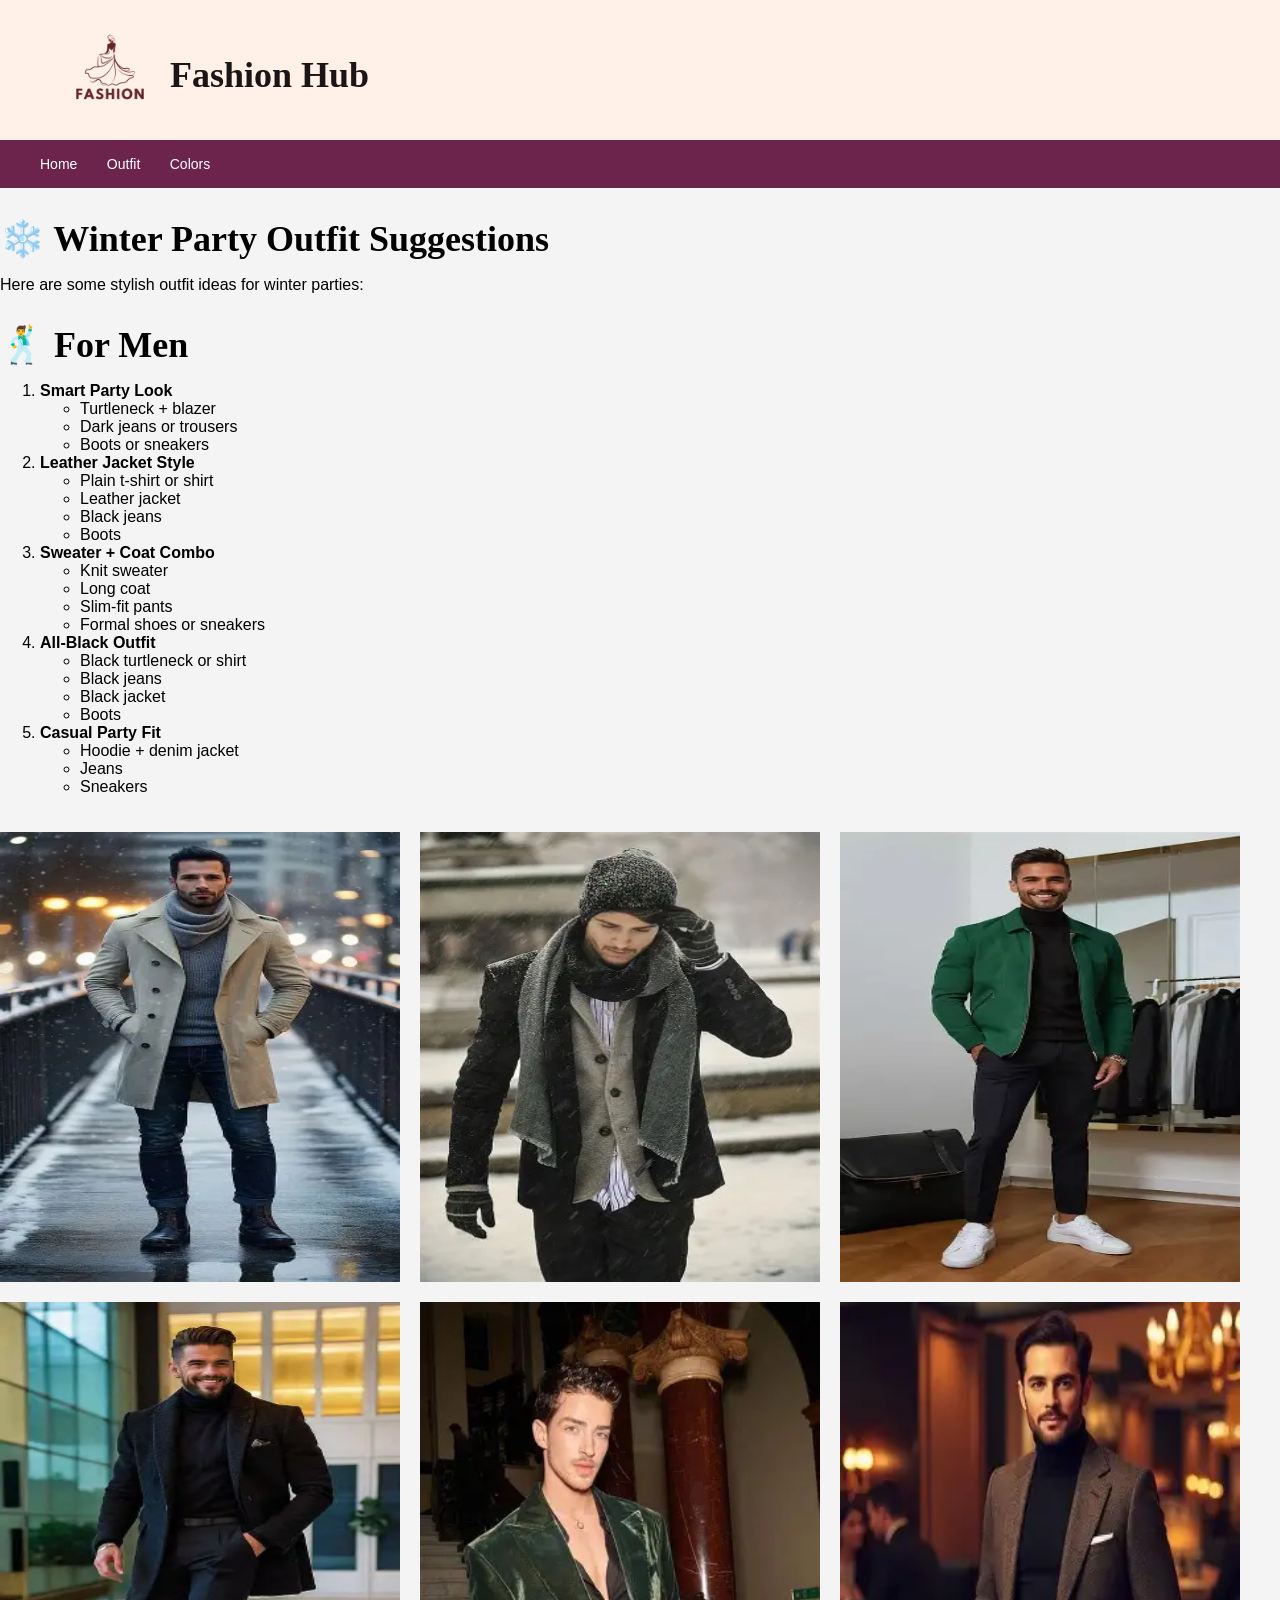
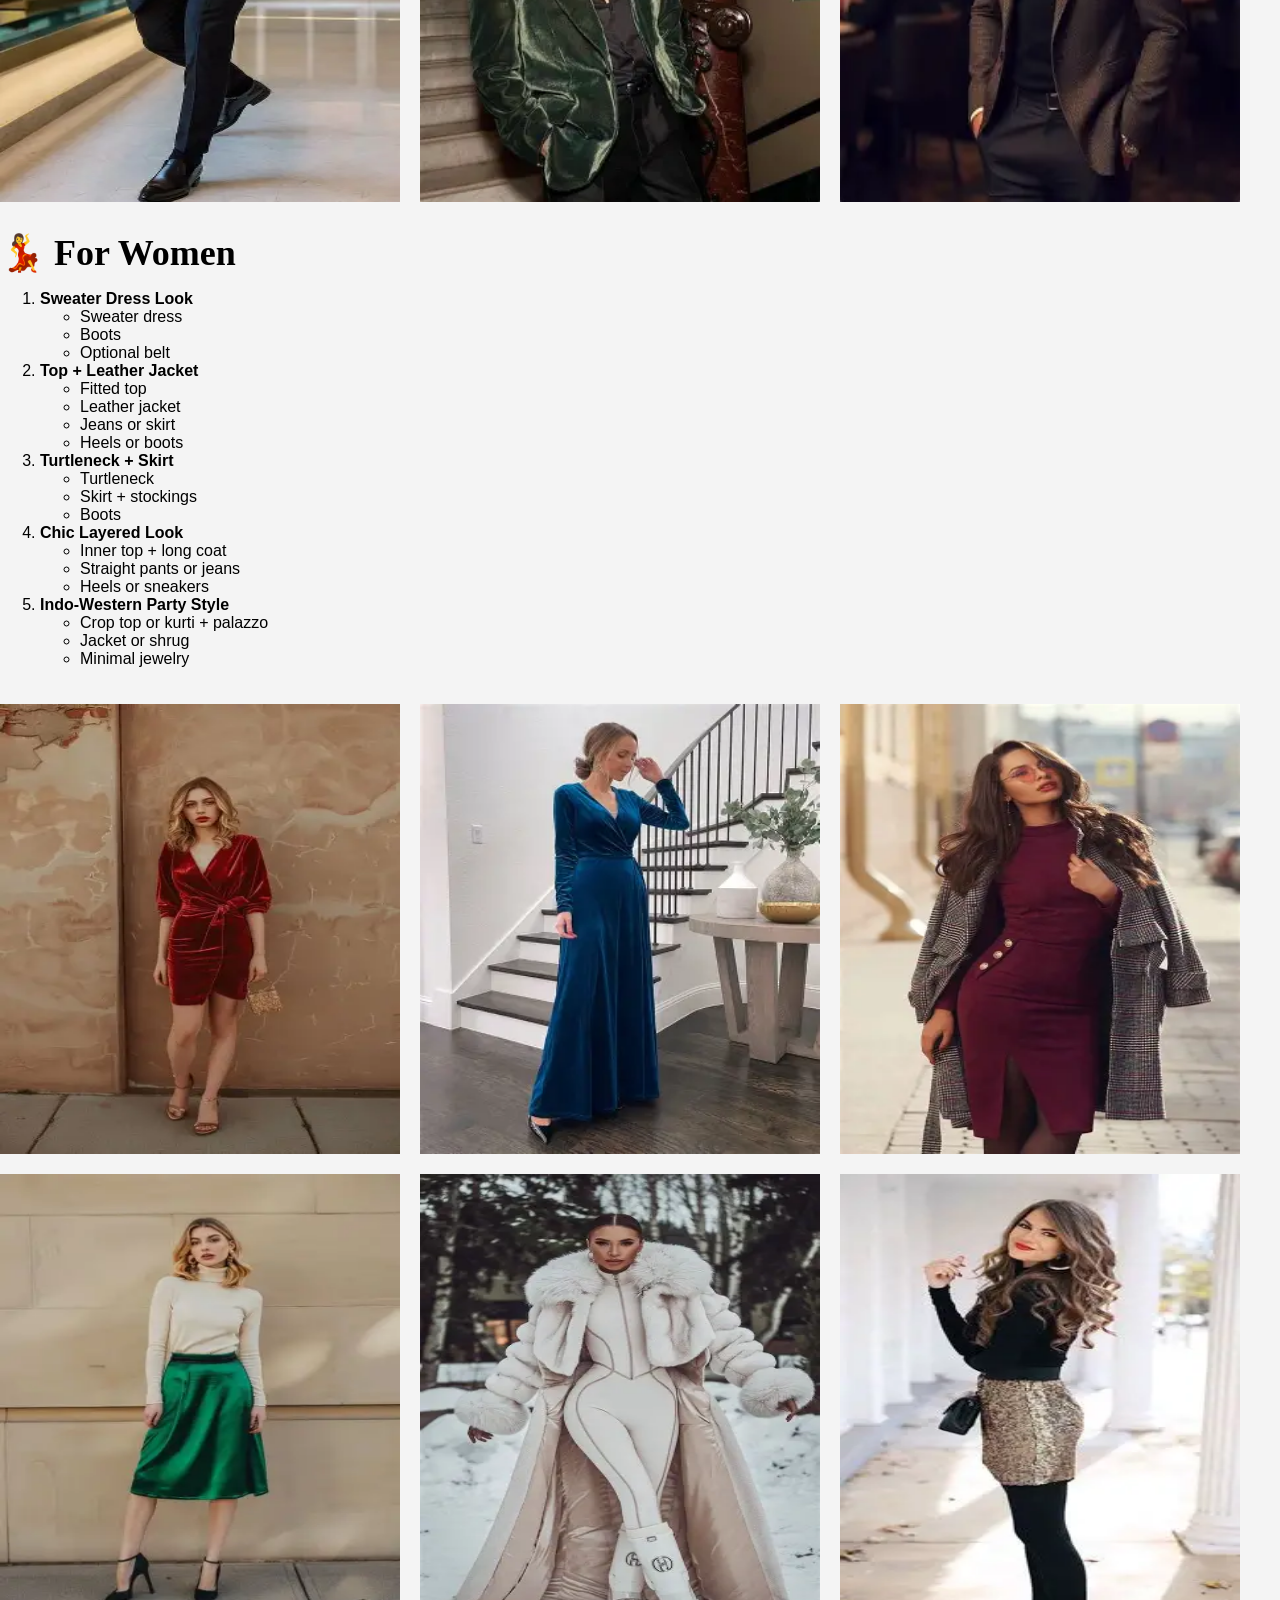
<file: win_party.html>
<!DOCTYPE html>
<html>
<head>
    <title>Fashion Hub</title>
    <link rel="stylesheet" href="style.css">
    
</head>
<body>
<header> 
    <div class="logo"> 
        <inline style="display: flex; align-items: center;">
        <img src="logo.png" alt="Fashion Hub Logo" height="100px" width="100px"   style="margin-right: 10px;">
        <h1>Fashion Hub</h1>
        </inline>
    </div></header>


<nav>
    <div>
        <a href="index.html">Home</a>
        <a href="outfit.html">Outfit</a>
        <a href="color.html">Colors</a>
    </div>
</nav>
<div class="content">

    <h2>❄️ Winter Party Outfit Suggestions</h2>
    <p>Here are some stylish outfit ideas for winter parties:</p>

    <h2>🕺 For Men</h2>
    <ol>
        <li><strong>Smart Party Look</strong></li>
        <ul>
            <li>Turtleneck + blazer</li>
            <li>Dark jeans or trousers</li>
            <li>Boots or sneakers</li>
        </ul>

        <li><strong>Leather Jacket Style</strong></li>
        <ul>
            <li>Plain t-shirt or shirt</li>
            <li>Leather jacket</li>
            <li>Black jeans</li>
            <li>Boots</li>
        </ul>

        <li><strong>Sweater + Coat Combo</strong></li>
        <ul>
            <li>Knit sweater</li>
            <li>Long coat</li>
            <li>Slim-fit pants</li>
            <li>Formal shoes or sneakers</li>
        </ul>

        <li><strong>All-Black Outfit</strong></li>
        <ul>
            <li>Black turtleneck or shirt</li>
            <li>Black jeans</li>
            <li>Black jacket</li>
            <li>Boots</li>
        </ul>

        <li><strong>Casual Party Fit</strong></li>
        <ul>
            <li>Hoodie + denim jacket</li>
            <li>Jeans</li>
            <li>Sneakers</li>
        </ul>
    </ol>
    <inline style="display: flex; gap: 20px; flex-wrap: wrap;">
       <img src="wm1.webp" alt="Winter party Outfit" style="width:400px; height: 450px; ; margin-top:20px;">
    <img src="wm2.webp" alt="Winter party Outfit" style="width:400px; height: 450px; ; margin-top:20px;">
        <img src="wm3.webp" alt="Winter party Outfit" style="width:400px; height:450px; ; margin-top:20px;">
        </inline>
        <inline style="display: flex; gap: 20px; flex-wrap: wrap;">
    <img src="wm4.webp" alt="Winter party Outfit" style="width:400px; height: 500px; ; margin-top:20px;">
    <img src="wm6.webp" alt="Winter party Outfit" style="width:400px; height: 500px; ; margin-top:20px;">
    <img src="wm5.webp" alt="Winter party Outfit" style="width:400px; height: 500px;  margin-top:20px;">
    
    </inline>
      <h2>💃 For Women</h2>
    <ol>
        <li><strong>Sweater Dress Look</strong></li>
        <ul>
            <li>Sweater dress</li>
            <li>Boots</li>
            <li>Optional belt</li>
        </ul>

        <li><strong>Top + Leather Jacket</strong></li>
        <ul>
            <li>Fitted top</li>
            <li>Leather jacket</li>
            <li>Jeans or skirt</li>
            <li>Heels or boots</li>
        </ul>

        <li><strong>Turtleneck + Skirt</strong></li>
        <ul>
            <li>Turtleneck</li>
            <li>Skirt + stockings</li>
            <li>Boots</li>
        </ul>

        <li><strong>Chic Layered Look</strong></li>
        <ul>
            <li>Inner top + long coat</li>
            <li>Straight pants or jeans</li>
            <li>Heels or sneakers</li>
        </ul>

        <li><strong>Indo-Western Party Style</strong></li>
        <ul>
            <li>Crop top or kurti + palazzo</li>
            <li>Jacket or shrug</li>
            <li>Minimal jewelry</li>
        </ul>
    </ol>

    <inline style="display: flex; gap: 20px; flex-wrap: wrap;">
        <img src="ww1.webp" alt="winter party Outfit" style="width:400px; height: 450px; margin-top:20px;">
        <img src="ww2.webp" alt="winter party Outfit" style="width:400px; height: 450px;  margin-top:20px;">  
        <img src="ww6.webp" alt="winter party Outfit" style="width:400px; height:450px;  margin-top:20px;">
        </inline>
        <inline style="display: flex; gap: 20px; flex-wrap: wrap;">
        <img src="ww4.webp" alt="winter party Outfit" style="width:400px; height: 450px;  margin-top:20px;">
        <img src="ww5.webp" alt="winter party Outfit" style="width:400px; height: 450px;  margin-top:20px;">
        <img src="ww3.webp" alt="winter party Outfit" style="width:400px; height: 450px;  margin-top:20px;">
    </inline>
    </div>
</body></html>
</file>
<file: style.css>
/* * {
    margin: 0;
    padding: 0;
    box-sizing: border-box;
    font-family: Arial, sans-serif;
} */

body {
    font-family: Arial;
    margin: 0;
    background: #f4f4f4;
}

nav {
    background: #6c244c;
    color: white;
    padding: 15px;
    display: flex;
    justify-content: space-between;
}

nav a {
    color: white;
    margin-left: 15px;
    text-decoration: none;
}

.container {
    text-align: center;
    padding: 30px;
}

.cards {
    margin-top: 20px;
}

.card {
    display: inline-block;
    padding: 20px;
    margin: 10px;
    background: white;
    border-radius: 10px;
    text-decoration: none;
    color: black;
    box-shadow: 0 3px 10px rgba(0,0,0,0.2);
}

select, button {
    padding: 10px;
    margin: 10px;
    width: 200px;
}

button {
    background:#5e1f41;
    color: white;
    border: none;
}
.hello {
    margin-top: 20px;
    font-size: 18px;
    color: #333;
}
header {
    background:#fff1e8;
    color: rgb(27, 21, 21);
    display: flex;
    font-family: 'Gill Sans', 'Gill Sans MT', Calibri, 'Trebuchet MS', sans-serif;
    justify-content: space-between;
    padding: 20px 60px;
    align-items: center;
}
nav a {
    color: white;
    margin-left: 25px;
    /* background-color: #8c5e78; */
    /* background:#8c5e78 ; */
    text-decoration: none;
    font-size: 14px;
}
.hero {
    height: 90vh;
    background-image: url("back.png");
    opacity: 0.9;

    background-size: cover;
    display: flex;
    align-items: center;
    padding-left: 80px;
}
.container {
    background: rgba(255, 255, 255, 0.9);
    border-radius: 20px;
    padding: 40px;
    width: 400px;
}
.container h1 {
    margin-bottom: 20px;
    color: #333;
}
.container select, .container button {
    width: 100%;
    padding: 10px;
    margin: 10px 0;
    border-radius: 8px;
    border: 1px solid #e8e1e1;
}
h1 {
    font-size: 36px;
    margin-bottom: 15px;
    font-family: Cambria, Cochin, Georgia, Times, 'Times New Roman', serif;
}

.desc {
    font-size: 17px;
    color: #555;
    margin-bottom: 20px;
    font-family:Arial, Helvetica, sans-serif;
}
h2 {
    font-size: 36px;
    margin-bottom: 15px;
    font-family: Cambria, Cochin, Georgia, Times, 'Times New Roman', serif;
}
.outfit {
    height: 90vh;
    background-image: url("backgound.png");
    opacity: 0.8;
    height: 80vh;
width: 95%;
    background-size: cover;
    display: flex;
    align-items: center;
    padding-left: 80px;
}
.color {
    height: 90vh;
    background-image: url("color.png");
    opacity: 0.7;
    height: 80vh;
width: 95%;
    background-size: cover;
    display: flex;
    align-items: center;
    padding-left: 80px;
}
#blue {
    height: 90vh;
    background:blue;  
    opacity: 0.9;
color: white;}
#red {
    height: 90vh;
    background:red;  
    opacity: 0.9;
color: white;}
#green {
    height: 90vh;
    background:green;  
    opacity: 0.9; 
color: white;}
#black {
    height: 90vh;
    background:black;  
    opacity: 0.9;
color: white;}      
#orange {
    height: 90vh;
    background:orange;  
    opacity: 0.9;   
    color: #fff;
}
#brown {
    height: 90vh;
    background:brown;  
    opacity: 0.9;   
    color: white;
}
#pink {
    height: 90vh;
    background:rgb(237, 136, 153);  
    opacity: 0.9;   
    color: white;
}
#yellow {
    height: 90vh;
    background:yellow;  
    opacity: 0.9;   
    color: black;
}
#purple {
    height: 90vh;
    background:purple;  
    opacity: 0.9;   
    color: white;
}
#white {
    height: 90vh;
    background:white;  
    opacity: 0.9;   
    color: black;
}
#gray {
    height: 90vh;
    background:gray;  
    opacity: 0.9;   
    color: white;
}
</file>
